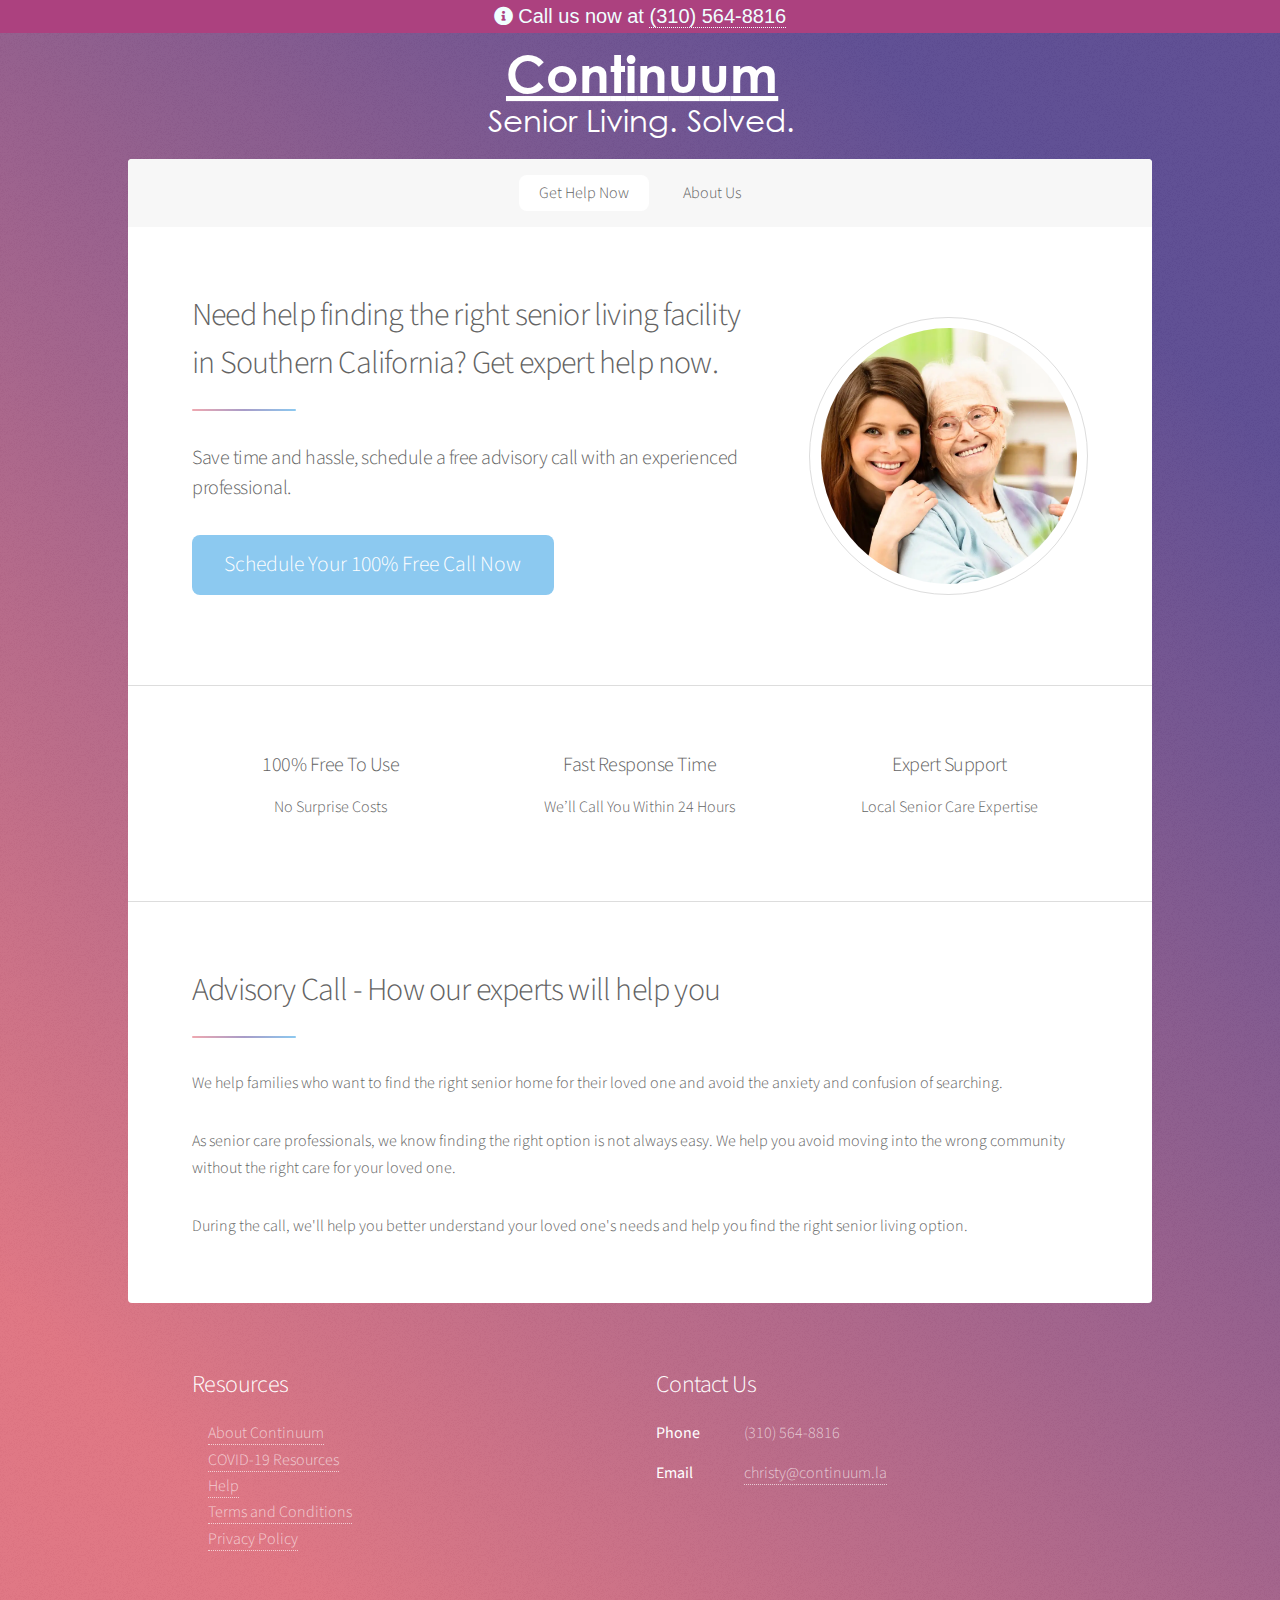
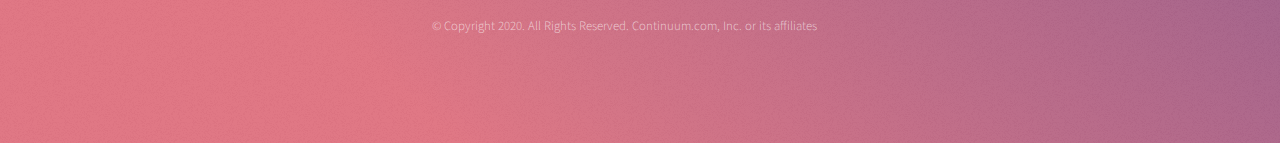
<file: index.html>
<!DOCTYPE HTML>
<!--
	Stellar by HTML5 UP
	html5up.net | @ajlkn
	Free for personal and commercial use under the CCA 3.0 license (html5up.net/license)
-->
<html>
	<head>
		<title>Continuum - Senior living. Solved.</title>
		<meta charset="utf-8" />
		<meta name="viewport" content="width=device-width, initial-scale=1, user-scalable=no" />
		<meta name="description" 
			content="A free senior housing search platform. Schedule a call with us today!">
		<link rel="stylesheet" href="assets/css/main.css" />
		<noscript><link rel="stylesheet" href="assets/css/noscript.css" /></noscript>
		<style>
		
		/* test change */
		
		.callBanner {
			/* border: 5px outset red;  */
			background-color:#AC417F;
			text-align: center;
			font-size: 20px;
			font-family:"arial";
			color:azure;
			
  			justify-content: right;
			
		  }

		  @media screen and (max-width: 530px) {
		  #main .button.primary{
			/* Edits button sizes for mobile phones. Use when button text needs to wrap */
			/* background-color: #b1f08c; */
			/* margin-bottom:5px; */
				  /* display:block; */
				  /* white-space: normal; */
				  /* white-space: normal;
				height: auto;
				line-height: 1.7em; */
		  }
		}

		#main .button.primary.cta{
			/* CTA button class*/
			/* background-color: #27b3cc; */
		  }
		
		/* .icon.test {
		background: url('/images/benefits/noun_expert_2587331.svg');
    	height: 100px;
    	width: 100px;
    	display: block; */

		/* border: solid 1px;
		display: inline-block;
		border-radius: 100%;
		padding: 0.65em;
		margin: 0 0 2em 0;
		cursor: default; */
	/* } */
		  
		input {
		  /* padding: 10px; */
		  width: 45%;
		  /* margin: 8px; */
		  font-size: 22px;
		  /* font-family: Helvetica; */
		  /* border: 1px solid #aaaaaa; */
		}

		textarea {
			/* margin: 8px; */
		  font-size: 22px;
		}

		/* input[type=text] {
		  padding: px;
		  width: 80%;
		  margin: 8px;
		  font-size: 17px;
		  font-family: Helvetica;
		  border: 1px solid #aaaaaa;
		  
		}

		input[type=email] {
		  padding: px;
		  width: 80%;
		  margin: 8px;
		  font-size: 17px;
		  font-family: Helvetica;
		  border: 1px solid #aaaaaa;
		} */

		input[type=tel] {
		  padding: px;
		  width: 80%;
		  margin: 8px;
		  font-size: 17px;
		  font-family: Helvetica;
		  border: 1px solid #aaaaaa;
		}
		  			
		</style>
		
		<!-- Import the Nylas Schedule Editor script --> 
		<script src="https://schedule.nylas.com/schedule-editor/v1.0/schedule-editor.js" type="text/javascript"></script>


		<!-- Global site tag (gtag.js) - Google Analytics -->
		<script async src="https://www.googletagmanager.com/gtag/js?id=UA-84494517-2"></script>
			<script>
			window.dataLayer = window.dataLayer || [];
			function gtag(){dataLayer.push(arguments);}
			gtag('js', new Date());

			gtag('config', 'UA-84494517-2');
			</script>	

		<!-- Hotjar Tracking Code for www.continuum.la -->
		<script>
			(function(h,o,t,j,a,r){
				h.hj=h.hj||function(){(h.hj.q=h.hj.q||[]).push(arguments)};
				h._hjSettings={hjid:1840985,hjsv:6};
				a=o.getElementsByTagName('head')[0];
				r=o.createElement('script');r.async=1;
				r.src=t+h._hjSettings.hjid+j+h._hjSettings.hjsv;
				a.appendChild(r);
			})(window,document,'https://static.hotjar.com/c/hotjar-','.js?sv=');
		</script>

		<!-- Google Tag Manager -->
		<script>(function(w,d,s,l,i){w[l]=w[l]||[];w[l].push({'gtm.start':
			new Date().getTime(),event:'gtm.js'});var f=d.getElementsByTagName(s)[0],
			j=d.createElement(s),dl=l!='dataLayer'?'&l='+l:'';j.async=true;j.src=
			'https://www.googletagmanager.com/gtm.js?id='+i+dl;f.parentNode.insertBefore(j,f);
			})(window,document,'script','dataLayer','GTM-T87RBSB');</script>
		<!-- End Google Tag Manager -->

		<script> 

			!function(f,b,e,v,n,t,s) 
		
			{if(f.fbq)return;n=f.fbq=function(){n.callMethod? 
			n.callMethod.apply(n,arguments):n.queue.push(arguments)}; 
			if(!f._fbq)f._fbq=n;n.push=n;n.loaded=!0;n.version='2.0'; 
			n.queue=[];t=b.createElement(e);t.async=!0; 
			t.src=v;s=b.getElementsByTagName(e)[0]; 
			s.parentNode.insertBefore(t,s)}(window, document,'script', 
		
			'https://connect.facebook.net/en_US/fbevents.js'); 
		
			fbq('init', '305104200702890'); 
			fbq('track', 'PageView'); 
		
		</script> 

		<!-- Global site tag (gtag.js) - Google Ads: 630149808 --> 
		<script async src="https://www.googletagmanager.com/gtag/js?id=AW-630149808"></script> 
		<script> 
		window.dataLayer = window.dataLayer || []; 
		function gtag(){dataLayer.push(arguments);} 
		gtag('js', new Date()); 
		gtag('config', 'AW-630149808'); 
		</script> 


	</head>
	<div class="callBanner">
		<!-- <object> </object><span class="logo"><img src="images/clogo -  38 24.svg" alt=""/></span> <br></br> </object> -- comment out -->

		<i style="font-size:19px" class="fa">&#xf05a;</i> 
		
		Call us now at <a href="tel:+13105648816">(310) 564-8816</a>
	  
	</div>
	<body class="is-preload">

		<!-- Google Tag Manager (noscript) -->
	<noscript><iframe src="https://www.googletagmanager.com/ns.html?id=GTM-T87RBSB"
		height="0" width="0" style="display:none;visibility:hidden"></iframe></noscript>
		<!-- End Google Tag Manager (noscript) -->
		
		<!-- Wrapper -->
			<div id="wrapper">

				<!-- Header -->
<!-- 					<header id="header" class="alt">
						<span class="logo"><img src="images/clogo -  38 24.svg" alt="" /></span>
						<h1>Introducing a new way to shop for senior housing.</h1>
						
						<p> Introducing a new way to shop for senior housing.<br/>
							<b></b></p>
						
					</header> -->

					<header id="header" class="alt">
						 <span class="logo"><img src="images/clogo -  38 24.svg" alt="" /></span> 
					</header>

				<!-- Nav -->
					<nav id="nav">
						<ul>
							<li><a href="#introduction" class="active">Get Help Now</a></li>
							<!-- <li><a href="#description" ></a></li> -->
							<li><a href="#aboutus" >About Us</a></li>
							
							
							
							
						</ul>
					</nav>

				<!-- Main -->
					<div id="main">

						<!-- Get Started -->
							<!-- <section id="getstarted" class="main">
								<div class="spotlight">
									<div class="content">
									<header class="major">
										<h2>Looking for a facility? Get help now</h2>
									</header>
									<p>We’ll help you understand and compare not only the physical differences 
											between community options, but also the level and quality of care offered.</p>
									
									
									<span class="image"><img src="images/search1.png" alt="" /></span>
									

								</div>
								<span class="image"><img src="images/search1.png" alt="" /></span>
								</div>
							</section> -->
          

						<!-- Introduction -->
							<section id="introduction" class="main">
								<div class="spotlight">
									<div class="content">
										<header class="major">
											<h2>Need help finding the right senior living facility in Southern California? Get expert help now.
											</h2>
											<h3>Save time and hassle, schedule a free advisory call with an experienced professional.
											</h3>

											
											
										</header>
											
											<!-- <a href="agentsearch.html" class="button primary"> <span whitespace="nowrap">I prefer to have a broker help me </span> <span whitespace="nowrap">search for senior housing</span> </a> </br> </br> -->
											<a href=https://schedule.nylas.com/advisory-call/ class="button primary large">Schedule Your 100% Free Call Now
											</a> </br> </br>
											
										
										<!-- <ul class="actions">
											<li><a href="generic.html" class="button">Learn More</a></li>
										</ul> -->
									</div>
									<span class="image"><img src="images/GettyImages-1senior.png" alt="" /></span>
								</div>
							</section>
						
						<!-- Benefits -->
						<section id="benefits" class="main special">
							
							<ul class="features">
								<li>
									<!-- <span class="image"><img src="images/check-mark.svg" alt="" /></span> -->
									<h3>100% Free To Use</h3>
									<p>No Surprise Costs</p>
								</li>
								<li>
									
									<!-- <span class="icon test"></span> -->
									<h3>Fast Response Time </h3>
									<p>We’ll Call You Within 24 Hours</p>
								</li>
								<li>
									<!-- <span class="icon major style5 fa-gem"></span> -->
									<h3>Expert Support</h3>
									<p>Local Senior Care Expertise</p>
								</li>
							</ul>

						</section>


						
						<!-- About Us -->
						
						<section id="aboutus" class="main">
							<div class="spotlight">
								<div class="content">
									<header class="major">
										<h2>Advisory Call - How our experts will help you</h2>
									</header>

									<p>We help families who want to find the right senior home for their loved one and avoid the anxiety and confusion of searching. </p>	
										<p>As senior care professionals, we know finding the right option is not always easy.  
											We help you avoid moving into the wrong community without the right care for your loved one.</p>
										<p>During the call, we'll help you better understand your loved one's needs and help you find the right senior living option.</p>
										
										
								</div>
								<!-- <span class=""><img src="images/search1.png" alt="" /></span> -->
							</div>
						</section>

						
						
					</div>
					

				<!-- Footer -->
					<footer id="footer">
						<section>
							<h2>Resources</h2>
							<ul>
								<a href=#aboutus class="">About Continuum</a> </br>
								<a href="https://aging.ca.gov/covid19/">COVID-19 Resources</a> </br>
								<a href="tel:+13105648816">Help</a> </br>
								<a href=terms.html>Terms and Conditions</a> </br>
								<a href="https://www.iubenda.com/privacy-policy/81700593">Privacy Policy</a>

								<!-- Iubenda embed -->
								<!-- <a href="https://www.iubenda.com/privacy-policy/81700593" class="iubenda-white iubenda-embed" 
								title="Privacy Policy ">Privacy Policy</a><script type="text/javascript">(function (w,d) {var loader = function () {var s = d.createElement("script"), 
								tag = d.getElementsByTagName("script")[0]; s.src="https://cdn.iubenda.com/iubenda.js"; tag.parentNode.insertBefore(s,tag);};
								 if(w.addEventListener){w.addEventListener("load", loader, false);}else if(w.attachEvent){w.attachEvent("onload", loader);}else{w.onload = loader;}})(window, document);</script> -->
														
						</ul>
							<!-- <p>Sed lorem ipsum dolor sit amet et nullam consequat feugiat consequat magna adipiscing tempus etiam dolore veroeros. eget dapibus mauris. Cras aliquet, nisl ut viverra sollicitudin, ligula erat egestas velit, vitae tincidunt odio.</p>
							<ul class="actions">
								<li><a href="generic.html" class="button">Learn More</a></li>
							</ul> -->
						</section>
						<section>
							<h2>Contact Us</h2>
							<dl class="alt">
								<!-- <dt>Address</dt>
								<dd>1234 Somewhere Road &bull; Nashville, TN 00000 &bull; USA</dd> -->
								<dt>Phone</dt>
								<dd>(310) 564-8816</dd>
								<dt>Email</dt>
								<dd><a href="#">christy@continuum.la</a></dd>
							</dl>
							<!-- <ul class="icons">
								<li><a href="#" class="icon brands fa-twitter alt"><span class="label">Twitter</span></a></li>
								<li><a href="#" class="icon brands fa-facebook-f alt"><span class="label">Facebook</span></a></li>
								<li><a href="#" class="icon brands fa-instagram alt"><span class="label">Instagram</span></a></li>
								<li><a href="#" class="icon brands fa-github alt"><span class="label">GitHub</span></a></li>
								<li><a href="#" class="icon brands fa-dribbble alt"><span class="label">Dribbble</span></a></li>
							</ul> -->
						</section>
						<p class="copyright">&copy; Copyright 2020.  All Rights Reserved. Continuum.com, Inc. or its affiliates </p>

						
					</footer>

			</div>

		<!-- Scripts -->
			<script src="assets/js/jquery.min.js"></script>
			<script src="assets/js/jquery.scrollex.min.js"></script>
			<script src="assets/js/jquery.scrolly.min.js"></script>
			<script src="assets/js/browser.min.js"></script>
			<script src="assets/js/breakpoints.min.js"></script>
			<script src="assets/js/util.js"></script>
			<script src="assets/js/main.js"></script>
		
			<script src= 
			"https://ajax.googleapis.com/ajax/libs/jquery/3.2.1/jquery.min.js"> 
				</script> 
			  
				<script> 
					/* Add "https://api.ipify.org?format=json" statement 
					   this will communicate with the ipify servers in 
					   order to retrieve the IP address $.getJSON will 
					   load JSON-encoded data from the server using a 
					   GET HTTP request */ 
			  
					   $.getJSON('https://ipapi.co/json/', function(data) {
  						console.log(JSON.stringify(data, null, 2));
						});

				</script> 



			</head> 
			<!-- Start of HubSpot Embed Code -->
 			 <script type="text/javascript" id="hs-script-loader" async defer src="//js.hs-scripts.com/7959515.js"></script>
  			<!-- End of HubSpot Embed Code -->
	</body>
</html>
</file>
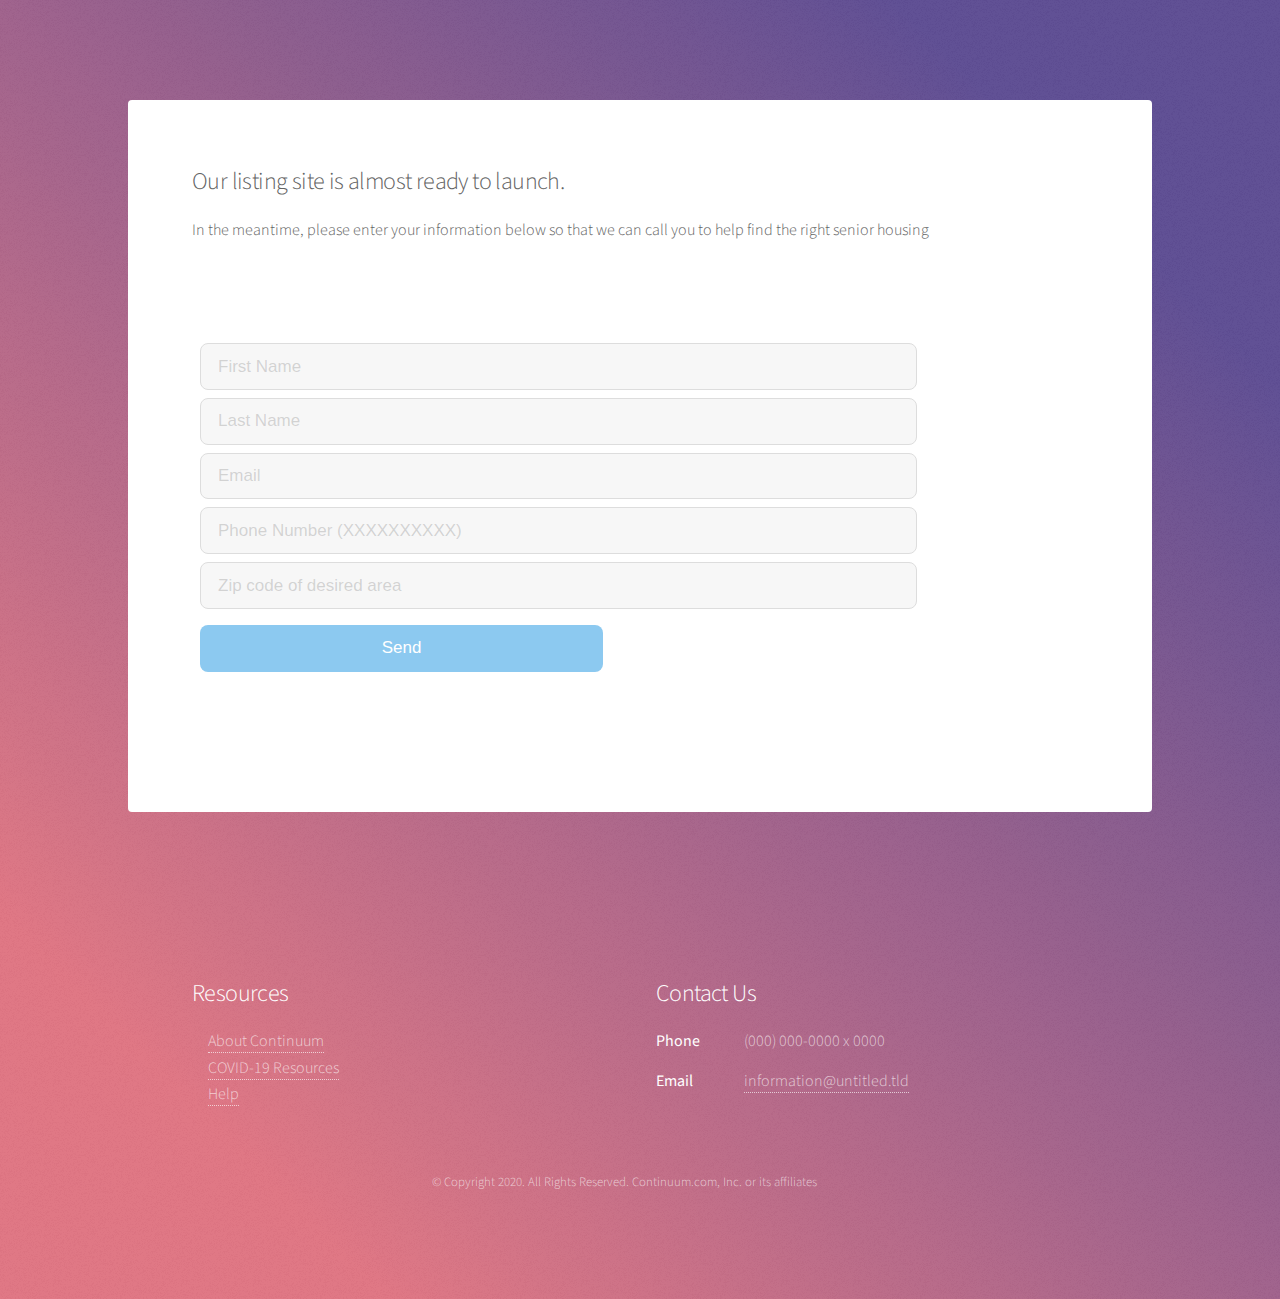
<file: form.html>
<!DOCTYPE HTML>
<!--
	Stellar by HTML5 UP
	html5up.net | @ajlkn
	Free for personal and commercial use under the CCA 3.0 license (html5up.net/license)
-->
<html>
	<head>
		<title>Continuum - Self-guided Search</title>
		<meta charset="utf-8" />
		<meta name="viewport" content="width=device-width, initial-scale=1, user-scalable=no" />
		<link rel="stylesheet" href="assets/css/main.css" />
		<noscript><link rel="stylesheet" href="assets/css/noscript.css" /></noscript>

		

	</head>
	<!-- <style>
		* {
		  box-sizing: content-box;
		}
		
		body {
		  background-color: #f1f1f1;
		}
		
		#regForm {
		  background-color: #ffffff;
		  margin: 100px auto;
		  font-family: Helvetica;
		  padding: 40px;
		  width: 70%;
		  min-width: 300px;
		}
		
		h1 {
		  text-align: center;  
		}
		
		input {
		  padding: 10px;
		  width: 100%;
		  font-size: 17px;
		  font-family: Helvetica;
		  border: 1px solid #aaaaaa;
		}
		
		/* Mark input boxes that gets an error on validation: */
		input.invalid {
		  background-color: #ffdddd;
		}
		
		/* Hide all steps by default: */
		.tab {
		  display: none;
		}
		
		button {
		  background-color: #4CAF50;
		  color: #ffffff;
		  border: none;
		  padding: 8px 10px;
		  font-size: 17px;
		  font-family: Helvetica;
		  cursor: pointer;
		}
		
		button:hover {
		  opacity: 0.8;
		}
		
		#prevBtn {
		  background-color: #bbbbbb;
		}
		
		/* Make circles that indicate the steps of the form: */
		.step {
		  height: 15px;
		  width: 15px;
		  margin: 0 2px;
		  background-color: #bbbbbb;
		  border: none;  
		  border-radius: 50%;
		  display: inline-block;
		  opacity: 0.5;
		}
		
		.step.active {
		  opacity: 1;
		}
		
		/* Mark the steps that are finished and valid: */
		.step.finish {
		  background-color: #4CAF50;
		}
		</style> -->

		<style>                        
			#main {
		  /* background-color: #ffffff; */
		  margin: 100px auto;
		  /* font-family: Helvetica; */
		  padding: 0px;
		  width: 100%;
		  min-width: 300px;
		}

		input {
		  padding: 3px;
		  width: 45%;
		  margin: 8px;
		  font-size: 17px;
		  font-family: Helvetica;
		  border: 1px solid #aaaaaa;
		  
		}

		input[type=text] {
		  padding: px;
		  width: 80%;
		  margin: 8px;
		  font-size: 17px;
		  font-family: Helvetica;
		  border: 1px solid #aaaaaa;
		  
		}

		input[type=email] {
		  padding: px;
		  width: 80%;
		  margin: 8px;
		  font-size: 17px;
		  font-family: Helvetica;
		  border: 1px solid #aaaaaa;
		}

		input[type=tel] {
		  padding: px;
		  width: 80%;
		  margin: 8px;
		  font-size: 17px;
		  font-family: Helvetica;
		  border: 1px solid #aaaaaa;
		}


/* 		button {
		  background-color: #4CAF50;
		  color: #ffffff;
		  border: none;
		  padding: 8px 10px;
		  font-size: 17px;
		  font-family: Helvetica;
		  cursor: pointer;
		  
		}
 */

/* 		div.form
		{
			display: block;
			text-align: center;
		}
		form
		{
			display: inline-block;
			margin-left: auto;
			margin-right: auto;
			text-align: right;
			
		} */

		</style>

	<body class="is-preload">

		<!-- Wrapper -->
			<div id="wrapper">

				<!-- Header -->
					<!-- <header id="header">
						<h1>Self-guided Search</h1>
						<p>Fill out the form below and we'll contact you as soon as we can</p>
					</header> -->

				<!-- Main -->
					<div id="main">

						<!-- Content -->
							<section id="content" class="main">
								<!-- <span class="image main"><img src="images/computercoffeec.jpg" alt="" /></span> -->
								<h2> Our listing site is almost ready to launch. 
								</h2>
								<p>In the meantime, please enter your information below
									so that we can call you to help find the right senior housing</p>
								
								
								<!-- <iframe src="https://docs.google.com/forms/d/e/1FAIpQLSeKWeM8bdrQfg4jYL3ygbLF-0fRxmPNHGz5Jy1wECzHezi_9Q/viewform?embedded=true" width="640" height="651" frameborder="0" marginheight="0" marginwidth="0">Loading…</iframe> -->

								 <!-- <form id="regForm" action="https://formspree.io/mvowkvbv" method="POST">
								
									<h1>Register:</h1>
									
									One "tab" for each step in the form:
									
									<div class="tab">Name:
									  <p><input name="firstname" placeholder="First name..." oninput="this.className = ''"></p>
									  <p><input name="lastname" placeholder="Last name..." oninput="this.className = ''"></p>
									</div>
									
									<div class="tab">Contact Info:
									  <p><input  placeholder="E-mail..." oninput="this.className = ''"></p>
									  <p><input placeholder="Phone..." oninput="this.className = ''"></p>
									</div>
									
									<div class="tab">Birthday:
									  <p><input placeholder="dd" oninput="this.className = ''"></p>
									  <p><input placeholder="mm" oninput="this.className = ''"></p>
									  <p><input placeholder="yyyy" oninput="this.className = ''"></p>
									</div>
									
									<div class="tab">Login Info:
									  <p><input placeholder="Username..." oninput="this.className = ''"></p>
									  <p><input placeholder="Password..." oninput="this.className = ''"></p>
									</div>
									
									<div style="overflow:auto;">
									  <div style="float:right;">
										<button type="button" id="prevBtn" onclick="nextPrev(-1)">Previous</button>
										<button type="button" id="nextBtn" onclick="nextPrev(1)">Next</button>
									  </div>
									</div>

									
									
									Circles which indicates the steps of the form:
									<div style="text-align:center;margin-top:40px;">
									  <span class="step"></span>
									  <span class="step"></span>
									  <span class="step"></span>
									  <span class="step"></span>
									</div>
								
									
									</form>  -->
										
									<div class="form">
										<form id="main" action="https://formspree.io/mvowkvbv" method="POST">
											<input type="hidden" id="formPage" name="formPage" value="self">
											<!-- <input type="hidden" id="ipFormInput" name="ipFormInput" value=""> -->

											<input type="text" name="firstName" placeholder="First Name" required>
											<input type="text" name="lastName" placeholder="Last Name" required>
											<input type="email" name="_replyto" placeholder="Email" >
											<!-- <input type="text" name="phone" placeholder="XXX-XXX-XXXX" pattern="^\d{3}-\d{3}-\d{4}$" title="Phone Number" required> -->
											<input type="text" name="phone" placeholder="Phone Number (XXXXXXXXXX)" pattern="^\d{10}$" title="Enter a 10 digit phone number with no dashes" required>
											<input type="text" name="zip" placeholder="Zip code of desired area" pattern="\d{5}$" title="Enter a 5 digit zipcode" >
											<input class="button primary" type="submit" value="Send">


										  </form>
									</div>

									


								


					</div>

						
						
				<!-- Footer -->
				<footer id="footer">
					<section>
						<h2>Resources</h2>
						<ul>
							<a href=#introduction class="">About Continuum</a> </br>
							<a href="https://aging.ca.gov/covid19/">COVID-19 Resources</a> </br>
							<a href="tel:+1111111111">Help</a>
						</ul>
						<!-- <p>Sed lorem ipsum dolor sit amet et nullam consequat feugiat consequat magna adipiscing tempus etiam dolore veroeros. eget dapibus mauris. Cras aliquet, nisl ut viverra sollicitudin, ligula erat egestas velit, vitae tincidunt odio.</p>
						<ul class="actions">
							<li><a href="generic.html" class="button">Learn More</a></li>
						</ul> -->
					</section>
					<section>
						<h2>Contact Us</h2>
						<dl class="alt">
							<!-- <dt>Address</dt>
							<dd>1234 Somewhere Road &bull; Nashville, TN 00000 &bull; USA</dd> -->
							<dt>Phone</dt>
							<dd>(000) 000-0000 x 0000</dd>
							<dt>Email</dt>
							<dd><a href="#">information@untitled.tld</a></dd>
						</dl>
						<!-- <ul class="icons">
							<li><a href="#" class="icon brands fa-twitter alt"><span class="label">Twitter</span></a></li>
							<li><a href="#" class="icon brands fa-facebook-f alt"><span class="label">Facebook</span></a></li>
							<li><a href="#" class="icon brands fa-instagram alt"><span class="label">Instagram</span></a></li>
							<li><a href="#" class="icon brands fa-github alt"><span class="label">GitHub</span></a></li>
							<li><a href="#" class="icon brands fa-dribbble alt"><span class="label">Dribbble</span></a></li>
						</ul> -->
					</section>
					<p class="copyright">&copy; Copyright 2020.  All Rights Reserved. Continuum.com, Inc. or its affiliates </p>
				</footer>

			</div>

		<!-- Scripts -->
			<script src="assets/js/jquery.min.js"></script>
			<script src="assets/js/jquery.scrollex.min.js"></script>
			<script src="assets/js/jquery.scrolly.min.js"></script>
			<script src="assets/js/browser.min.js"></script>
			<script src="assets/js/breakpoints.min.js"></script>
			<script src="assets/js/util.js"></script>
			<script src="assets/js/main.js"></script>

		<!-- Input Mask Script -->
<script>
	
</script>

		<!-- Form Script-->
		<!-- <script>
			var currentTab = 0; // Current tab is set to be the first tab (0)
			showTab(currentTab); // Display the current tab
			
			function showTab(n) {
			  // This function will display the specified tab of the form...
			  var x = document.getElementsByClassName("tab");
			  x[n].style.display = "block";
			  //... and fix the Previous/Next buttons:
			  if (n == 0) {
				document.getElementById("prevBtn").style.display = "none";
			  } else {
				document.getElementById("prevBtn").style.display = "inline";
			  }
			  if (n == (x.length - 1)) {
				document.getElementById("nextBtn").innerHTML = "Submit";
			  } else {
				document.getElementById("nextBtn").innerHTML = "Next";
			  }
			  //... and run a function that will display the correct step indicator:
			  fixStepIndicator(n)
			}
			
			function nextPrev(n) {
			  // This function will figure out which tab to display
			  var x = document.getElementsByClassName("tab");
			  // Exit the function if any field in the current tab is invalid:
			  if (n == 1 && !validateForm()) return false;
			  // Hide the current tab:
			  x[currentTab].style.display = "none";
			  // Increase or decrease the current tab by 1:
			  currentTab = currentTab + n;
			  // if you have reached the end of the form...
			  if (currentTab >= x.length) {
				// ... the form gets submitted:
				document.getElementById("regForm").submit();
				return false;
			  }
			  // Otherwise, display the correct tab:
			  showTab(currentTab);
			}
			
			function validateForm() {
			  // This function deals with validation of the form fields
			  var x, y, i, valid = true;
			  x = document.getElementsByClassName("tab");
			  y = x[currentTab].getElementsByTagName("input");
			  // A loop that checks every input field in the current tab:
			  for (i = 0; i < y.length; i++) {
				// If a field is empty...
				if (y[i].value == "") {
				  // add an "invalid" class to the field:
				  y[i].className += " invalid";
				  // and set the current valid status to false
				  valid = false;
				}
			  }
			  // If the valid status is true, mark the step as finished and valid:
			  if (valid) {
				document.getElementsByClassName("step")[currentTab].className += " finish";
			  }
			  return valid; // return the valid status
			}
			
			function fixStepIndicator(n) {
			  // This function removes the "active" class of all steps...
			  var i, x = document.getElementsByClassName("step");
			  for (i = 0; i < x.length; i++) {
				x[i].className = x[i].className.replace(" active", "");
			  }
			  //... and adds the "active" class on the current step:
			  x[n].className += " active";
			}

			function changeVisibility() {
 				 document.getElementById("imgbox2").style.visibility = "hidden";
				}
			</script> -->
			
<!-- 			<script type="application/javascript ">
				const ipFormInput = document.getElementById('ipFormInput');
			
				fetch('https://api.ipify.org?format=json')
					.then((response) => { return response.json() })
					.then((json) => {
						let ip = json.ip;
						ipFormInput.value = ip;
					})
					.catch((err) => { console.log(`Error getting IP Address: ${err}`) })
			</script> -->

	</body>
</html>
</file>
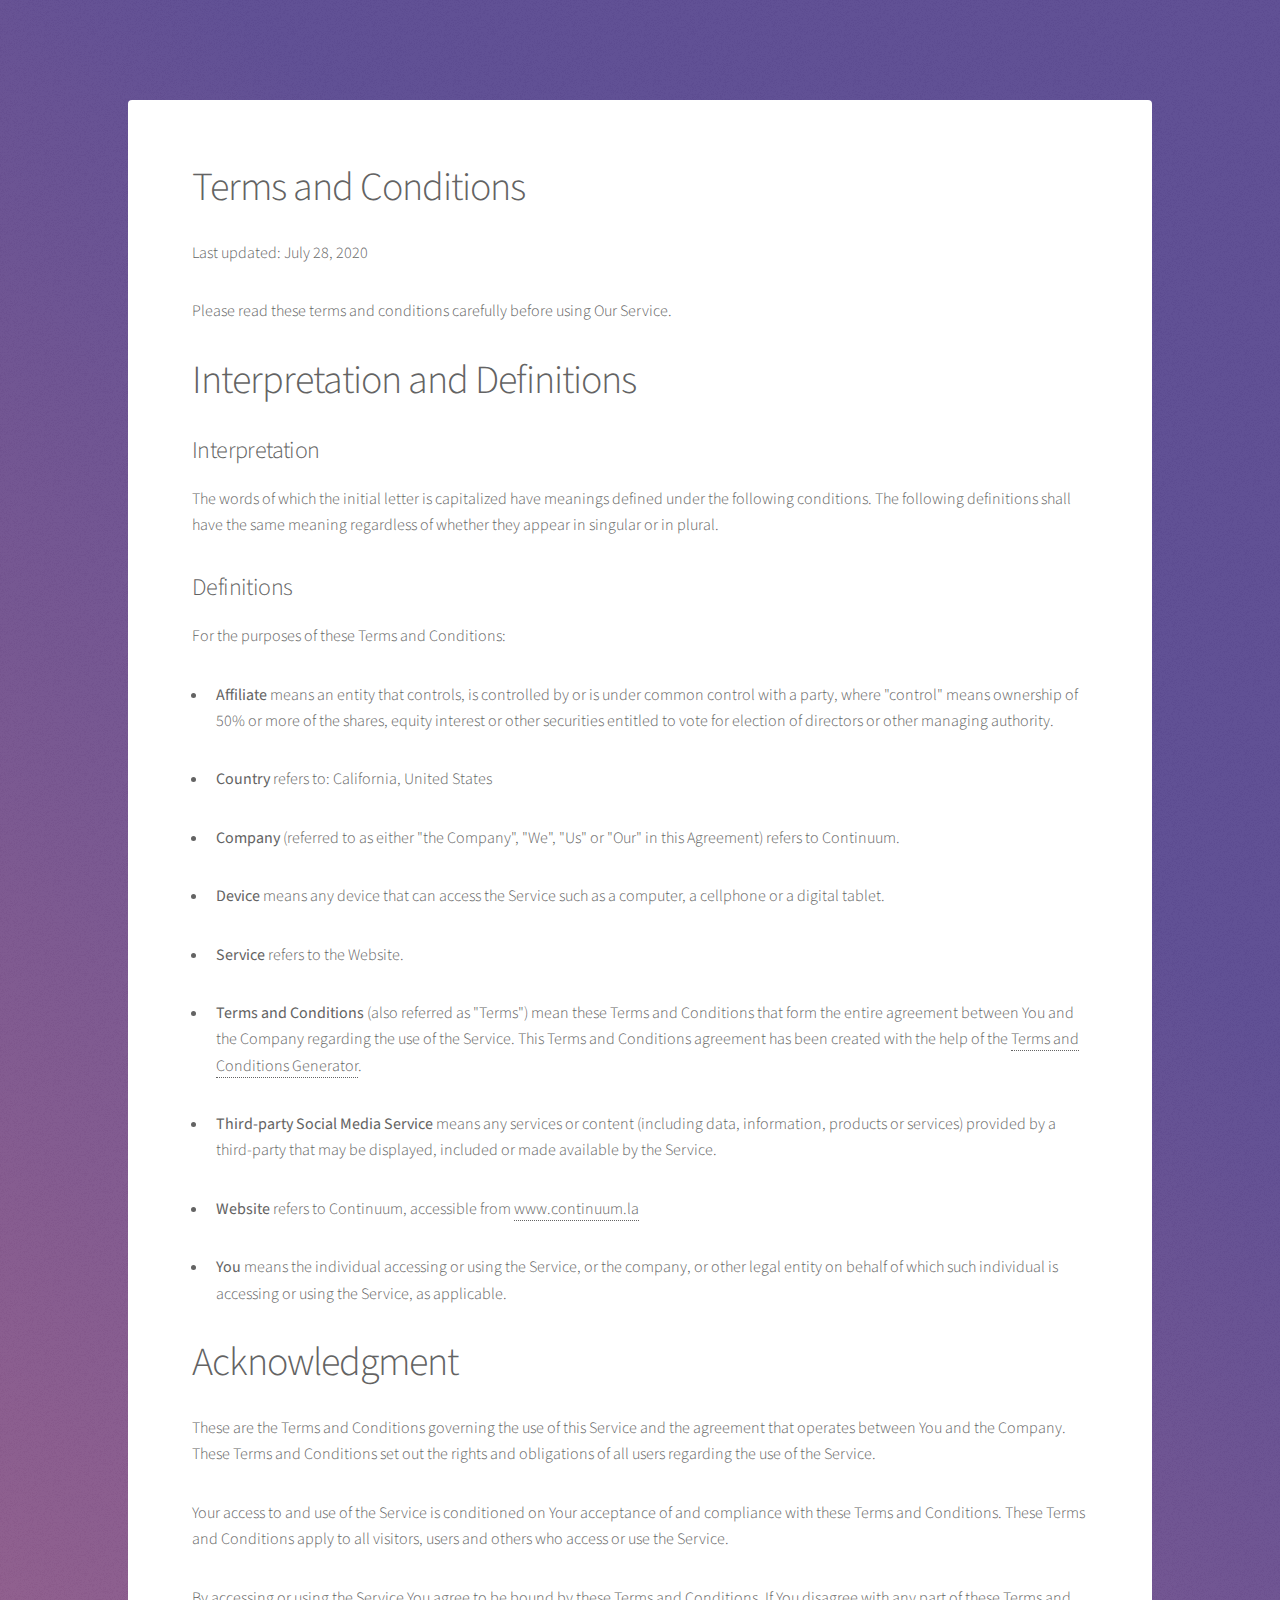
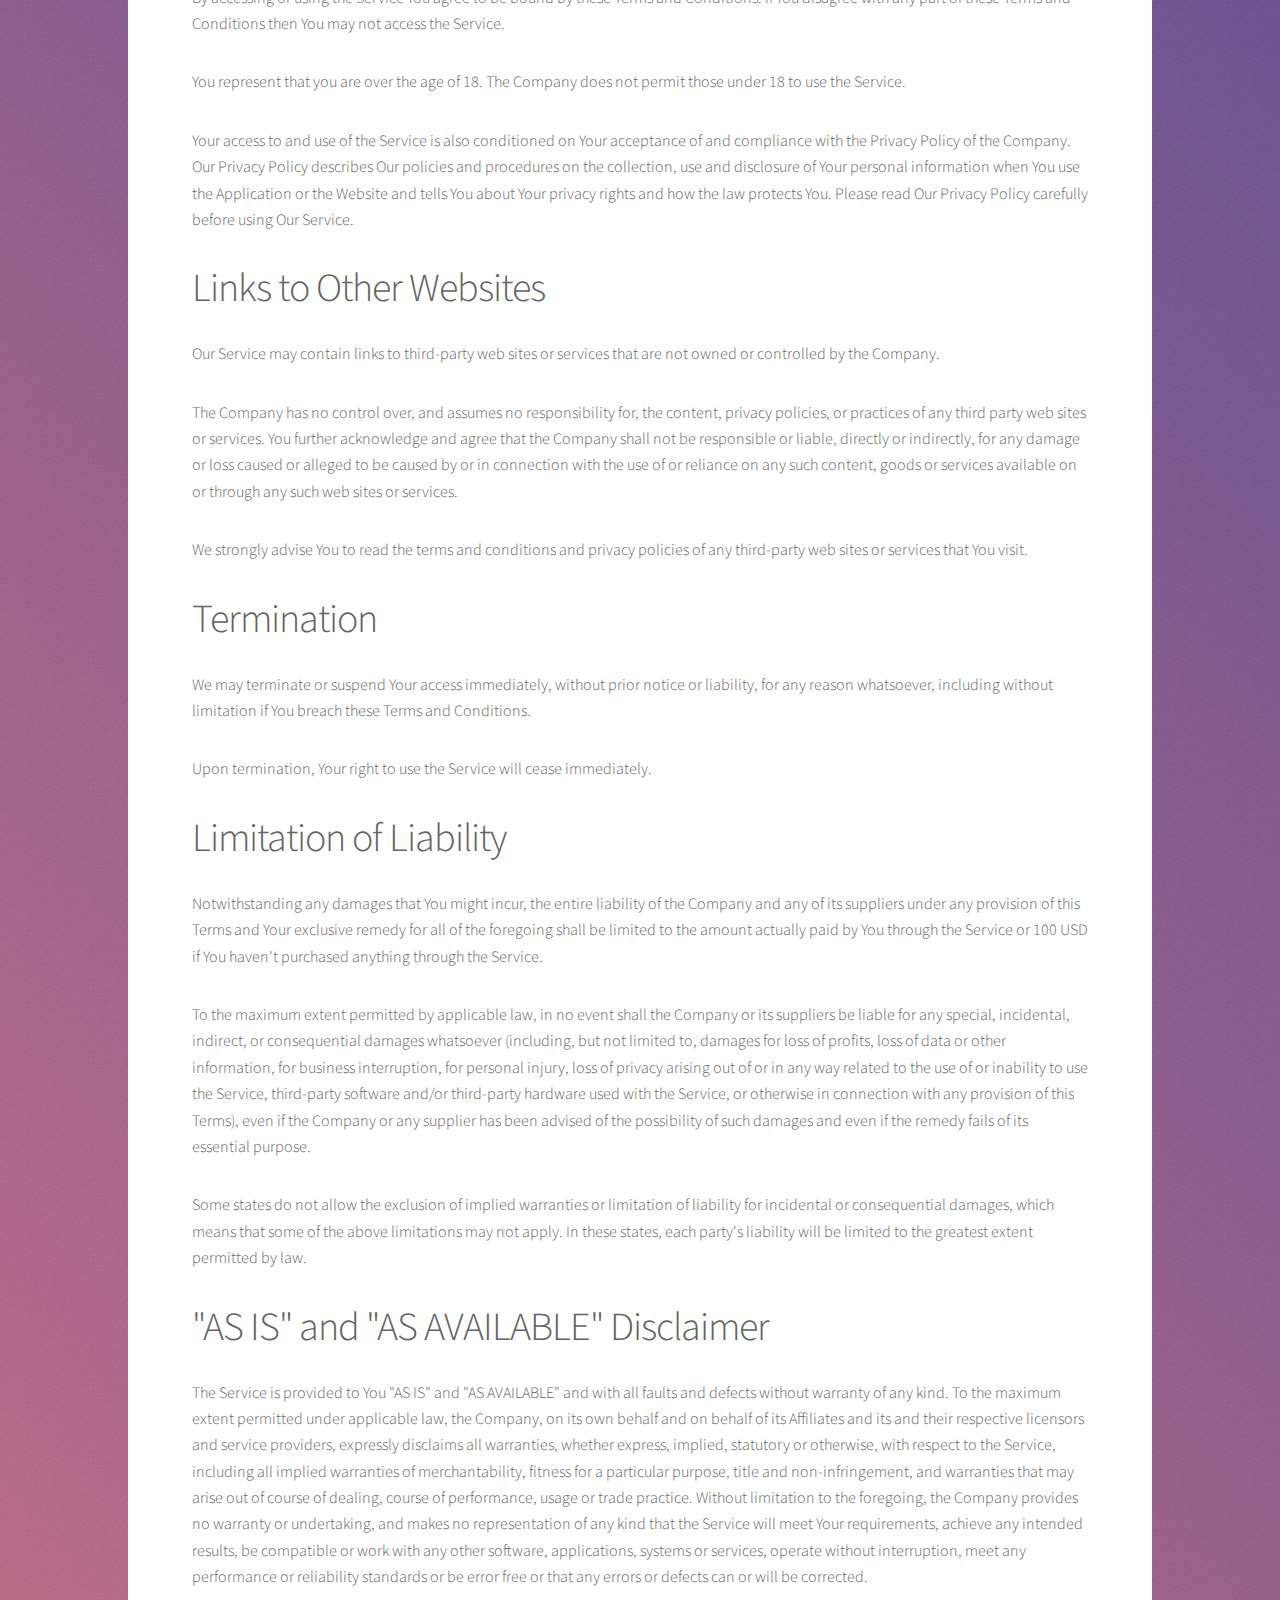
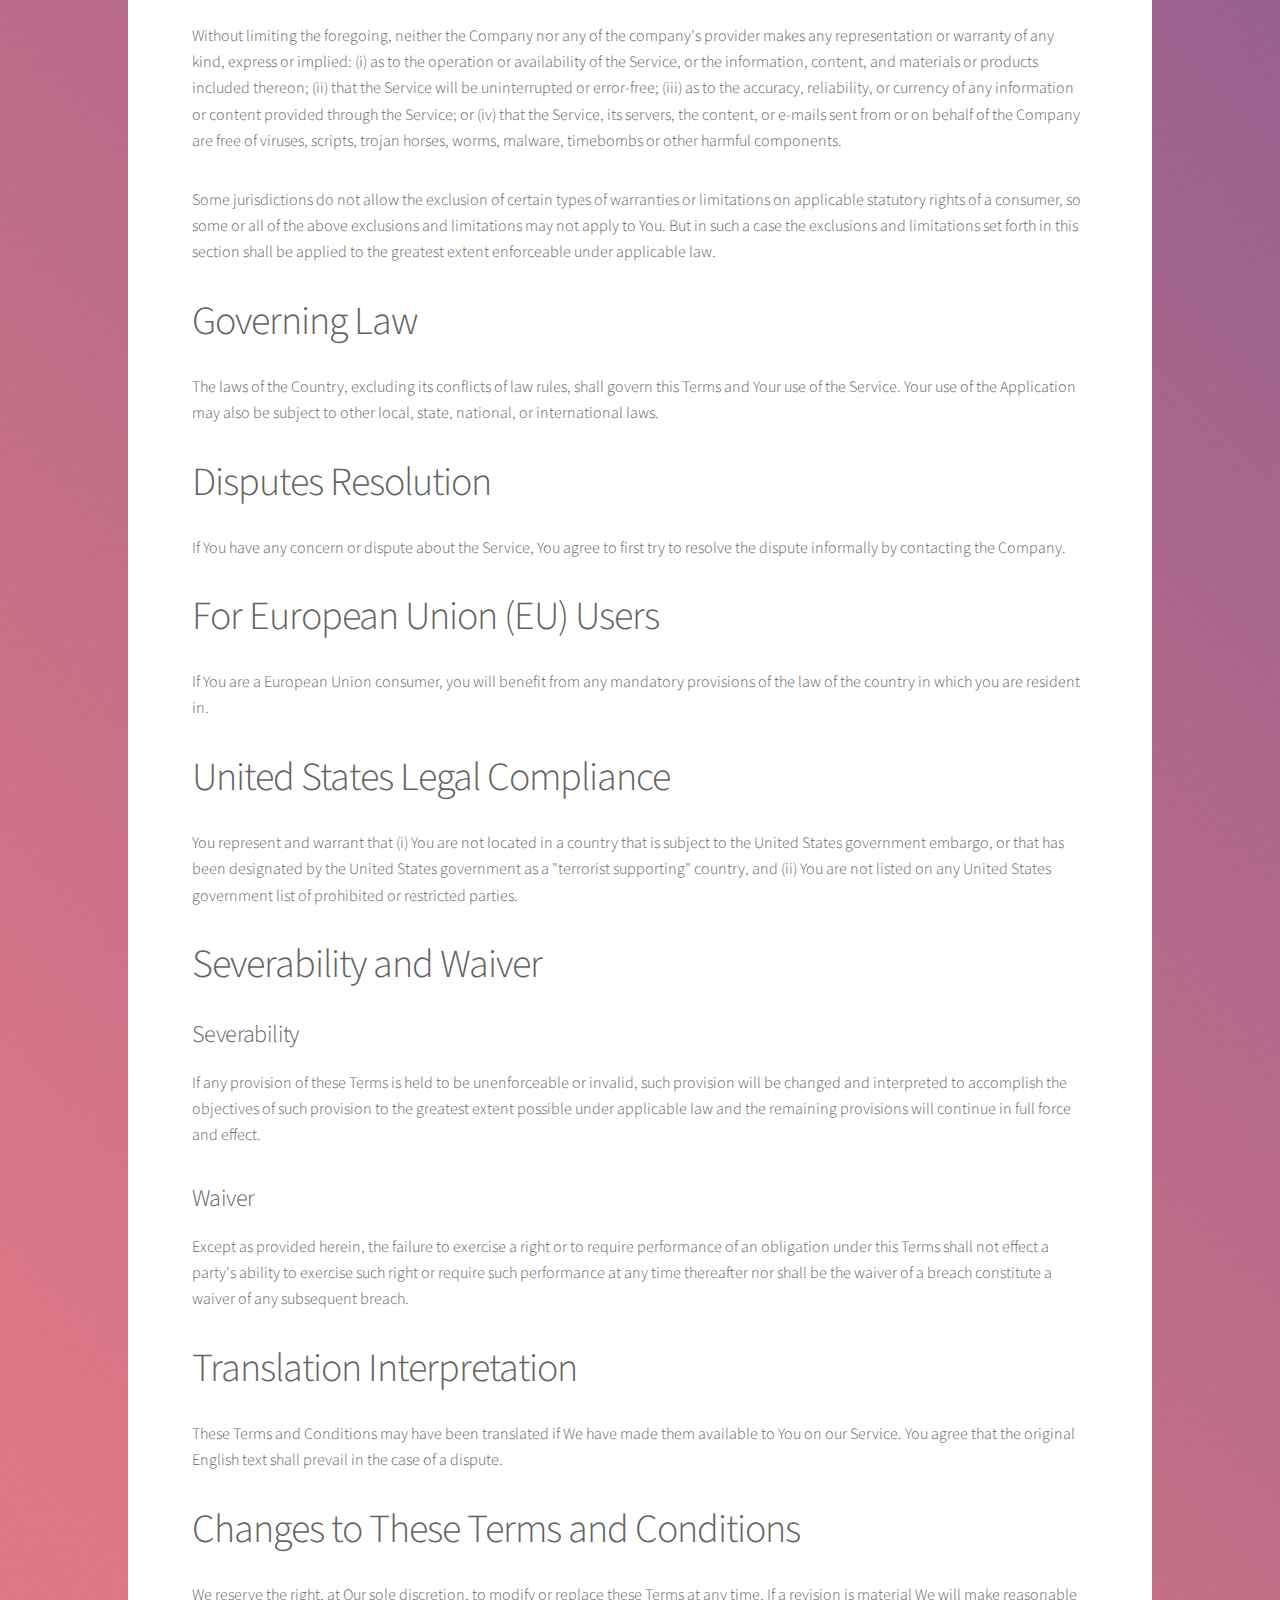
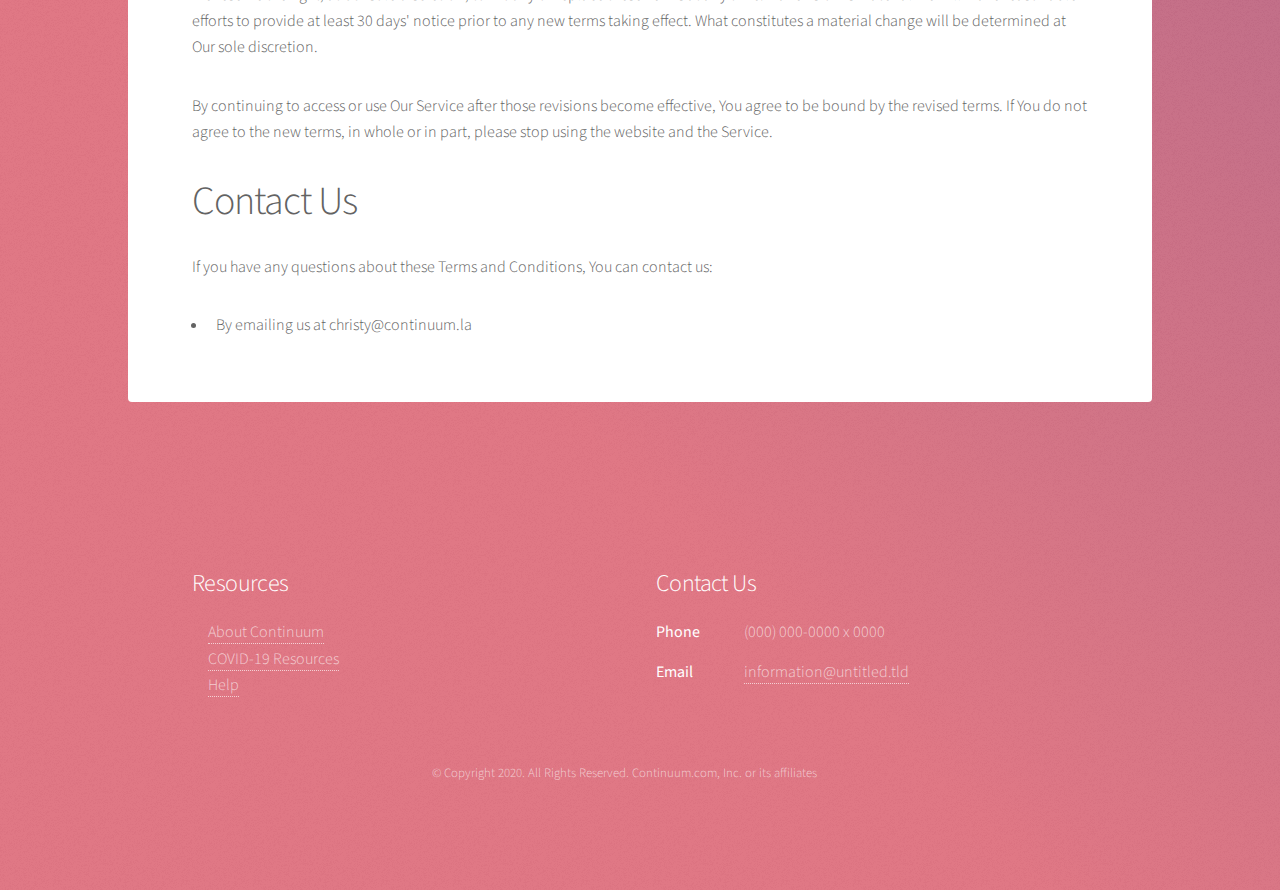
<file: terms.html>
<!DOCTYPE HTML>
<!--
	Stellar by HTML5 UP
	html5up.net | @ajlkn
	Free for personal and commercial use under the CCA 3.0 license (html5up.net/license)
-->
<html>
	<head>
		<title>Continuum - Self-guided Search</title>
		<meta charset="utf-8" />
		<meta name="viewport" content="width=device-width, initial-scale=1, user-scalable=no" />
		<link rel="stylesheet" href="assets/css/main.css" />
		<noscript><link rel="stylesheet" href="assets/css/noscript.css" /></noscript>

		

	</head>
	<!-- <style>
		* {
		  box-sizing: content-box;
		}
		
		body {
		  background-color: #f1f1f1;
		}
		
		#regForm {
		  background-color: #ffffff;
		  margin: 100px auto;
		  font-family: Helvetica;
		  padding: 40px;
		  width: 70%;
		  min-width: 300px;
		}
		
		h1 {
		  text-align: center;  
		}
		
		input {
		  padding: 10px;
		  width: 100%;
		  font-size: 17px;
		  font-family: Helvetica;
		  border: 1px solid #aaaaaa;
		}
		
		/* Mark input boxes that gets an error on validation: */
		input.invalid {
		  background-color: #ffdddd;
		}
		
		/* Hide all steps by default: */
		.tab {
		  display: none;
		}
		
		button {
		  background-color: #4CAF50;
		  color: #ffffff;
		  border: none;
		  padding: 8px 10px;
		  font-size: 17px;
		  font-family: Helvetica;
		  cursor: pointer;
		}
		
		button:hover {
		  opacity: 0.8;
		}
		
		#prevBtn {
		  background-color: #bbbbbb;
		}
		
		/* Make circles that indicate the steps of the form: */
		.step {
		  height: 15px;
		  width: 15px;
		  margin: 0 2px;
		  background-color: #bbbbbb;
		  border: none;  
		  border-radius: 50%;
		  display: inline-block;
		  opacity: 0.5;
		}
		
		.step.active {
		  opacity: 1;
		}
		
		/* Mark the steps that are finished and valid: */
		.step.finish {
		  background-color: #4CAF50;
		}
		</style> -->

		<style>                        
			#main {
		  /* background-color: #ffffff; */
		  margin: 100px auto;
		  /* font-family: Helvetica; */
		  padding: 0px;
		  width: 100%;
		  min-width: 300px;
		}

		input {
		  padding: 3px;
		  width: 45%;
		  margin: 8px;
		  font-size: 17px;
		  font-family: Helvetica;
		  border: 1px solid #aaaaaa;
		  
		}

		input[type=text] {
		  padding: px;
		  width: 80%;
		  margin: 8px;
		  font-size: 17px;
		  font-family: Helvetica;
		  border: 1px solid #aaaaaa;
		  
		}

		input[type=email] {
		  padding: px;
		  width: 80%;
		  margin: 8px;
		  font-size: 17px;
		  font-family: Helvetica;
		  border: 1px solid #aaaaaa;
		}

		input[type=tel] {
		  padding: px;
		  width: 80%;
		  margin: 8px;
		  font-size: 17px;
		  font-family: Helvetica;
		  border: 1px solid #aaaaaa;
		}


/* 		button {
		  background-color: #4CAF50;
		  color: #ffffff;
		  border: none;
		  padding: 8px 10px;
		  font-size: 17px;
		  font-family: Helvetica;
		  cursor: pointer;
		  
		}
 */

/* 		div.form
		{
			display: block;
			text-align: center;
		}
		form
		{
			display: inline-block;
			margin-left: auto;
			margin-right: auto;
			text-align: right;
			
		} */

		</style>

	<body class="is-preload">

		<!-- Wrapper -->
			<div id="wrapper">

				<!-- Header -->
					<!-- <header id="header">
						<h1>Self-guided Search</h1>
						<p>Fill out the form below and we'll contact you as soon as we can</p>
					</header> -->

				<!-- Main -->
					<div id="main">

						<!-- Content -->
							<section id="content" class="main">
								<!-- <span class="image main"><img src="images/computercoffeec.jpg" alt="" /></span> -->
								<h1>Terms and Conditions</h1>
								<p>Last updated: July 28, 2020</p>
								<p>Please read these terms and conditions carefully before using Our Service.</p>
								<h1>Interpretation and Definitions</h1>
								<h2>Interpretation</h2>
								<p>The words of which the initial letter is capitalized have meanings defined under the following conditions. The following definitions shall have the same meaning regardless of whether they appear in singular or in plural.</p>
								<h2>Definitions</h2>
								<p>For the purposes of these Terms and Conditions:</p>
								<ul>
								<li>
								<p><strong>Affiliate</strong> means an entity that controls, is controlled by or is under common control with a party, where &quot;control&quot; means ownership of 50% or more of the shares, equity interest or other securities entitled to vote for election of directors or other managing authority.</p>
								</li>
								<li>
								<p><strong>Country</strong> refers to: California,  United States</p>
								</li>
								<li>
								<p><strong>Company</strong> (referred to as either &quot;the Company&quot;, &quot;We&quot;, &quot;Us&quot; or &quot;Our&quot; in this Agreement) refers to Continuum.</p>
								</li>
								<li>
								<p><strong>Device</strong> means any device that can access the Service such as a computer, a cellphone or a digital tablet.</p>
								</li>
								<li>
								<p><strong>Service</strong> refers to the Website.</p>
								</li>
								<li>
								<p><strong>Terms and Conditions</strong> (also referred as &quot;Terms&quot;) mean these Terms and Conditions that form the entire agreement between You and the Company regarding the use of the Service. This Terms and Conditions agreement has been created with the help of the <a href="https://www.termsfeed.com/terms-conditions-generator/" target="_blank">Terms and Conditions Generator</a>.</p>
								</li>
								<li>
								<p><strong>Third-party Social Media Service</strong> means any services or content (including data, information, products or services) provided by a third-party that may be displayed, included or made available by the Service.</p>
								</li>
								<li>
								<p><strong>Website</strong> refers to Continuum, accessible from <a href="www.continuum.la" rel="external nofollow noopener" target="_blank">www.continuum.la</a></p>
								</li>
								<li>
								<p><strong>You</strong> means the individual accessing or using the Service, or the company, or other legal entity on behalf of which such individual is accessing or using the Service, as applicable.</p>
								</li>
								</ul>
								<h1>Acknowledgment</h1>
								<p>These are the Terms and Conditions governing the use of this Service and the agreement that operates between You and the Company. These Terms and Conditions set out the rights and obligations of all users regarding the use of the Service.</p>
								<p>Your access to and use of the Service is conditioned on Your acceptance of and compliance with these Terms and Conditions. These Terms and Conditions apply to all visitors, users and others who access or use the Service.</p>
								<p>By accessing or using the Service You agree to be bound by these Terms and Conditions. If You disagree with any part of these Terms and Conditions then You may not access the Service.</p>
								<p>You represent that you are over the age of 18. The Company does not permit those under 18 to use the Service.</p>
								<p>Your access to and use of the Service is also conditioned on Your acceptance of and compliance with the Privacy Policy of the Company. Our Privacy Policy describes Our policies and procedures on the collection, use and disclosure of Your personal information when You use the Application or the Website and tells You about Your privacy rights and how the law protects You. Please read Our Privacy Policy carefully before using Our Service.</p>
								<h1>Links to Other Websites</h1>
								<p>Our Service may contain links to third-party web sites or services that are not owned or controlled by the Company.</p>
								<p>The Company has no control over, and assumes no responsibility for, the content, privacy policies, or practices of any third party web sites or services. You further acknowledge and agree that the Company shall not be responsible or liable, directly or indirectly, for any damage or loss caused or alleged to be caused by or in connection with the use of or reliance on any such content, goods or services available on or through any such web sites or services.</p>
								<p>We strongly advise You to read the terms and conditions and privacy policies of any third-party web sites or services that You visit.</p>
								<h1>Termination</h1>
								<p>We may terminate or suspend Your access immediately, without prior notice or liability, for any reason whatsoever, including without limitation if You breach these Terms and Conditions.</p>
								<p>Upon termination, Your right to use the Service will cease immediately.</p>
								<h1>Limitation of Liability</h1>
								<p>Notwithstanding any damages that You might incur, the entire liability of the Company and any of its suppliers under any provision of this Terms and Your exclusive remedy for all of the foregoing shall be limited to the amount actually paid by You through the Service or 100 USD if You haven't purchased anything through the Service.</p>
								<p>To the maximum extent permitted by applicable law, in no event shall the Company or its suppliers be liable for any special, incidental, indirect, or consequential damages whatsoever (including, but not limited to, damages for loss of profits, loss of data or other information, for business interruption, for personal injury, loss of privacy arising out of or in any way related to the use of or inability to use the Service, third-party software and/or third-party hardware used with the Service, or otherwise in connection with any provision of this Terms), even if the Company or any supplier has been advised of the possibility of such damages and even if the remedy fails of its essential purpose.</p>
								<p>Some states do not allow the exclusion of implied warranties or limitation of liability for incidental or consequential damages, which means that some of the above limitations may not apply. In these states, each party's liability will be limited to the greatest extent permitted by law.</p>
								<h1>&quot;AS IS&quot; and &quot;AS AVAILABLE&quot; Disclaimer</h1>
								<p>The Service is provided to You &quot;AS IS&quot; and &quot;AS AVAILABLE&quot; and with all faults and defects without warranty of any kind. To the maximum extent permitted under applicable law, the Company, on its own behalf and on behalf of its Affiliates and its and their respective licensors and service providers, expressly disclaims all warranties, whether express, implied, statutory or otherwise, with respect to the Service, including all implied warranties of merchantability, fitness for a particular purpose, title and non-infringement, and warranties that may arise out of course of dealing, course of performance, usage or trade practice. Without limitation to the foregoing, the Company provides no warranty or undertaking, and makes no representation of any kind that the Service will meet Your requirements, achieve any intended results, be compatible or work with any other software, applications, systems or services, operate without interruption, meet any performance or reliability standards or be error free or that any errors or defects can or will be corrected.</p>
								<p>Without limiting the foregoing, neither the Company nor any of the company's provider makes any representation or warranty of any kind, express or implied: (i) as to the operation or availability of the Service, or the information, content, and materials or products included thereon; (ii) that the Service will be uninterrupted or error-free; (iii) as to the accuracy, reliability, or currency of any information or content provided through the Service; or (iv) that the Service, its servers, the content, or e-mails sent from or on behalf of the Company are free of viruses, scripts, trojan horses, worms, malware, timebombs or other harmful components.</p>
								<p>Some jurisdictions do not allow the exclusion of certain types of warranties or limitations on applicable statutory rights of a consumer, so some or all of the above exclusions and limitations may not apply to You. But in such a case the exclusions and limitations set forth in this section shall be applied to the greatest extent enforceable under applicable law.</p>
								<h1>Governing Law</h1>
								<p>The laws of the Country, excluding its conflicts of law rules, shall govern this Terms and Your use of the Service. Your use of the Application may also be subject to other local, state, national, or international laws.</p>
								<h1>Disputes Resolution</h1>
								<p>If You have any concern or dispute about the Service, You agree to first try to resolve the dispute informally by contacting the Company.</p>
								<h1>For European Union (EU) Users</h1>
								<p>If You are a European Union consumer, you will benefit from any mandatory provisions of the law of the country in which you are resident in.</p>
								<h1>United States Legal Compliance</h1>
								<p>You represent and warrant that (i) You are not located in a country that is subject to the United States government embargo, or that has been designated by the United States government as a &quot;terrorist supporting&quot; country, and (ii) You are not listed on any United States government list of prohibited or restricted parties.</p>
								<h1>Severability and Waiver</h1>
								<h2>Severability</h2>
								<p>If any provision of these Terms is held to be unenforceable or invalid, such provision will be changed and interpreted to accomplish the objectives of such provision to the greatest extent possible under applicable law and the remaining provisions will continue in full force and effect.</p>
								<h2>Waiver</h2>
								<p>Except as provided herein, the failure to exercise a right or to require performance of an obligation under this Terms shall not effect a party's ability to exercise such right or require such performance at any time thereafter nor shall be the waiver of a breach constitute a waiver of any subsequent breach.</p>
								<h1>Translation Interpretation</h1>
								<p>These Terms and Conditions may have been translated if We have made them available to You on our Service.
								You agree that the original English text shall prevail in the case of a dispute.</p>
								<h1>Changes to These Terms and Conditions</h1>
								<p>We reserve the right, at Our sole discretion, to modify or replace these Terms at any time. If a revision is material We will make reasonable efforts to provide at least 30 days' notice prior to any new terms taking effect. What constitutes a material change will be determined at Our sole discretion.</p>
								<p>By continuing to access or use Our Service after those revisions become effective, You agree to be bound by the revised terms. If You do not agree to the new terms, in whole or in part, please stop using the website and the Service.</p>
								<h1>Contact Us</h1>
								<p>If you have any questions about these Terms and Conditions, You can contact us:</p>
								<ul>
								<li>By emailing us at christy@continuum.la</li>
								</ul>
																
								
								<!-- <iframe src="https://docs.google.com/forms/d/e/1FAIpQLSeKWeM8bdrQfg4jYL3ygbLF-0fRxmPNHGz5Jy1wECzHezi_9Q/viewform?embedded=true" width="640" height="651" frameborder="0" marginheight="0" marginwidth="0">Loading…</iframe> -->

								 <!-- <form id="regForm" action="https://formspree.io/mvowkvbv" method="POST">
								
									<h1>Register:</h1>
									
									One "tab" for each step in the form:
									
									<div class="tab">Name:
									  <p><input name="firstname" placeholder="First name..." oninput="this.className = ''"></p>
									  <p><input name="lastname" placeholder="Last name..." oninput="this.className = ''"></p>
									</div>
									
									<div class="tab">Contact Info:
									  <p><input  placeholder="E-mail..." oninput="this.className = ''"></p>
									  <p><input placeholder="Phone..." oninput="this.className = ''"></p>
									</div>
									
									<div class="tab">Birthday:
									  <p><input placeholder="dd" oninput="this.className = ''"></p>
									  <p><input placeholder="mm" oninput="this.className = ''"></p>
									  <p><input placeholder="yyyy" oninput="this.className = ''"></p>
									</div>
									
									<div class="tab">Login Info:
									  <p><input placeholder="Username..." oninput="this.className = ''"></p>
									  <p><input placeholder="Password..." oninput="this.className = ''"></p>
									</div>
									
									<div style="overflow:auto;">
									  <div style="float:right;">
										<button type="button" id="prevBtn" onclick="nextPrev(-1)">Previous</button>
										<button type="button" id="nextBtn" onclick="nextPrev(1)">Next</button>
									  </div>
									</div>

									
									
									Circles which indicates the steps of the form:
									<div style="text-align:center;margin-top:40px;">
									  <span class="step"></span>
									  <span class="step"></span>
									  <span class="step"></span>
									  <span class="step"></span>
									</div>
								
									
									</form>  -->

					</div>

						
						
				<!-- Footer -->
				<footer id="footer">
					<section>
						<h2>Resources</h2>
						<ul>
							<a href=#introduction class="">About Continuum</a> </br>
							<a href="https://aging.ca.gov/covid19/">COVID-19 Resources</a> </br>
							<a href="tel:+1111111111">Help</a>
						</ul>
						<!-- <p>Sed lorem ipsum dolor sit amet et nullam consequat feugiat consequat magna adipiscing tempus etiam dolore veroeros. eget dapibus mauris. Cras aliquet, nisl ut viverra sollicitudin, ligula erat egestas velit, vitae tincidunt odio.</p>
						<ul class="actions">
							<li><a href="generic.html" class="button">Learn More</a></li>
						</ul> -->
					</section>
					<section>
						<h2>Contact Us</h2>
						<dl class="alt">
							<!-- <dt>Address</dt>
							<dd>1234 Somewhere Road &bull; Nashville, TN 00000 &bull; USA</dd> -->
							<dt>Phone</dt>
							<dd>(000) 000-0000 x 0000</dd>
							<dt>Email</dt>
							<dd><a href="#">information@untitled.tld</a></dd>
						</dl>
						<!-- <ul class="icons">
							<li><a href="#" class="icon brands fa-twitter alt"><span class="label">Twitter</span></a></li>
							<li><a href="#" class="icon brands fa-facebook-f alt"><span class="label">Facebook</span></a></li>
							<li><a href="#" class="icon brands fa-instagram alt"><span class="label">Instagram</span></a></li>
							<li><a href="#" class="icon brands fa-github alt"><span class="label">GitHub</span></a></li>
							<li><a href="#" class="icon brands fa-dribbble alt"><span class="label">Dribbble</span></a></li>
						</ul> -->
					</section>
					<p class="copyright">&copy; Copyright 2020.  All Rights Reserved. Continuum.com, Inc. or its affiliates </p>
				</footer>

			</div>

		<!-- Scripts -->
			<script src="assets/js/jquery.min.js"></script>
			<script src="assets/js/jquery.scrollex.min.js"></script>
			<script src="assets/js/jquery.scrolly.min.js"></script>
			<script src="assets/js/browser.min.js"></script>
			<script src="assets/js/breakpoints.min.js"></script>
			<script src="assets/js/util.js"></script>
			<script src="assets/js/main.js"></script>

		<!-- Input Mask Script -->
<script>
	
</script>

		<!-- Form Script-->
		<!-- <script>
			var currentTab = 0; // Current tab is set to be the first tab (0)
			showTab(currentTab); // Display the current tab
			
			function showTab(n) {
			  // This function will display the specified tab of the form...
			  var x = document.getElementsByClassName("tab");
			  x[n].style.display = "block";
			  //... and fix the Previous/Next buttons:
			  if (n == 0) {
				document.getElementById("prevBtn").style.display = "none";
			  } else {
				document.getElementById("prevBtn").style.display = "inline";
			  }
			  if (n == (x.length - 1)) {
				document.getElementById("nextBtn").innerHTML = "Submit";
			  } else {
				document.getElementById("nextBtn").innerHTML = "Next";
			  }
			  //... and run a function that will display the correct step indicator:
			  fixStepIndicator(n)
			}
			
			function nextPrev(n) {
			  // This function will figure out which tab to display
			  var x = document.getElementsByClassName("tab");
			  // Exit the function if any field in the current tab is invalid:
			  if (n == 1 && !validateForm()) return false;
			  // Hide the current tab:
			  x[currentTab].style.display = "none";
			  // Increase or decrease the current tab by 1:
			  currentTab = currentTab + n;
			  // if you have reached the end of the form...
			  if (currentTab >= x.length) {
				// ... the form gets submitted:
				document.getElementById("regForm").submit();
				return false;
			  }
			  // Otherwise, display the correct tab:
			  showTab(currentTab);
			}
			
			function validateForm() {
			  // This function deals with validation of the form fields
			  var x, y, i, valid = true;
			  x = document.getElementsByClassName("tab");
			  y = x[currentTab].getElementsByTagName("input");
			  // A loop that checks every input field in the current tab:
			  for (i = 0; i < y.length; i++) {
				// If a field is empty...
				if (y[i].value == "") {
				  // add an "invalid" class to the field:
				  y[i].className += " invalid";
				  // and set the current valid status to false
				  valid = false;
				}
			  }
			  // If the valid status is true, mark the step as finished and valid:
			  if (valid) {
				document.getElementsByClassName("step")[currentTab].className += " finish";
			  }
			  return valid; // return the valid status
			}
			
			function fixStepIndicator(n) {
			  // This function removes the "active" class of all steps...
			  var i, x = document.getElementsByClassName("step");
			  for (i = 0; i < x.length; i++) {
				x[i].className = x[i].className.replace(" active", "");
			  }
			  //... and adds the "active" class on the current step:
			  x[n].className += " active";
			}

			function changeVisibility() {
 				 document.getElementById("imgbox2").style.visibility = "hidden";
				}
			</script> -->
			
<!-- 			<script type="application/javascript ">
				const ipFormInput = document.getElementById('ipFormInput');
			
				fetch('https://api.ipify.org?format=json')
					.then((response) => { return response.json() })
					.then((json) => {
						let ip = json.ip;
						ipFormInput.value = ip;
					})
					.catch((err) => { console.log(`Error getting IP Address: ${err}`) })
			</script> -->

	</body>
</html>
</file>
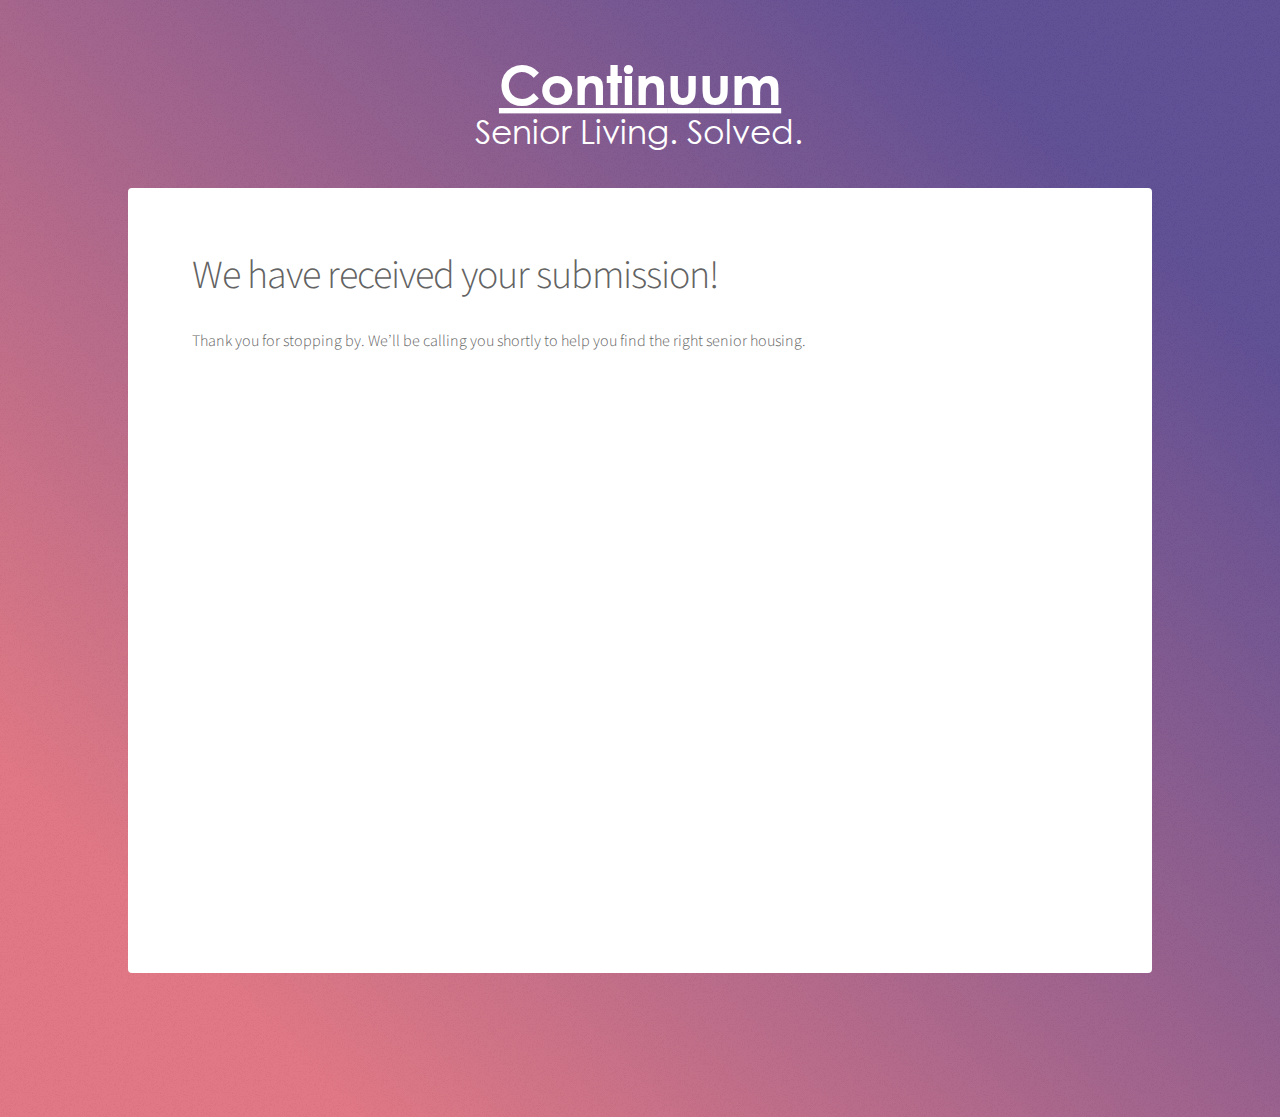
<file: thankyou.html>
<!DOCTYPE HTML>
<!--
	Stellar by HTML5 UP
	html5up.net | @ajlkn
	Free for personal and commercial use under the CCA 3.0 license (html5up.net/license)
-->
<html>
	<head>
		<title>Continuum - Thank you</title>
		<meta charset="utf-8" />
		<meta name="viewport" content="width=device-width, initial-scale=1, user-scalable=no" />
		<link rel="stylesheet" href="assets/css/main.css" />
		<noscript><link rel="stylesheet" href="assets/css/noscript.css" /></noscript>

	
		<!-- Event snippet for Website traffic conversion page --> 
	<script> 
	gtag('event', 'conversion', {'send_to': 'AW-630149808/90rrCI_0qdoBELClvawC'}); 
	</script> 

		<!-- Global site tag (gtag.js) - Google Ads: 630149808 --> 
		<script async src="https://www.googletagmanager.com/gtag/js?id=AW-630149808"></script> 
		<script> 
		window.dataLayer = window.dataLayer || []; 
		function gtag(){dataLayer.push(arguments);} 
		gtag('js', new Date());
		gtag('config', 'AW-630149808'); 
		</script>

		
	<!-- Google Tag Manager -->
	<script>(function(w,d,s,l,i){w[l]=w[l]||[];w[l].push({'gtm.start':
		new Date().getTime(),event:'gtm.js'});var f=d.getElementsByTagName(s)[0],
		j=d.createElement(s),dl=l!='dataLayer'?'&l='+l:'';j.async=true;j.src=
		'https://www.googletagmanager.com/gtm.js?id='+i+dl;f.parentNode.insertBefore(j,f);
	})(window,document,'script','dataLayer','GTM-T87RBSB');</script>
	<!-- End Google Tag Manager -->
	
	
		<!-- Facebook Pixel Code --> 

	<script> 

		!function(f,b,e,v,n,t,s) 
	
		{if(f.fbq)return;n=f.fbq=function(){n.callMethod? 
		n.callMethod.apply(n,arguments):n.queue.push(arguments)}; 
		if(!f._fbq)f._fbq=n;n.push=n;n.loaded=!0;n.version='2.0'; 
		n.queue=[];t=b.createElement(e);t.async=!0; 
		t.src=v;s=b.getElementsByTagName(e)[0]; 
		s.parentNode.insertBefore(t,s)}(window, document,'script', 
	
		'https://connect.facebook.net/en_US/fbevents.js'); 
	
		fbq('init', '305104200702890'); 
		fbq('track', 'PageView'); 
	
  	</script> 

  
  
  <noscript><img height="1" width="1" style="display:none" 
	src="https://www.facebook.com/tr?id=305104200702890&ev=PageView&noscript=1" 
  /></noscript> 
  
  <!-- End Facebook Pixel Code --> 
  
	</head>
	<body class="is-preload">

		<!-- Google Tag Manager (noscript) -->
		<noscript><iframe src="https://www.googletagmanager.com/ns.html?id=GTM-T87RBSB"
		height="0" width="0" style="display:none;visibility:hidden"></iframe></noscript>
		<!-- End Google Tag Manager (noscript) -->
		
		<!-- Wrapper -->
			<div id="wrapper">

				<!-- Header -->
					<header id="header">
						<span class="logo"><img src="images/clogosmaller-vecta.svg" alt="" /></span>
						<br></br>

					</header>


				<!-- Main -->
					<div id="main">

						<!-- Content -->
							<section id="content" class="main">
								<!-- <span class="image main"><img src="images/pic04.jpg" alt="" /></span> -->
								<h1>We have received your submission!</h1>
								<p>
									Thank you for stopping by. We’ll be calling you shortly to help you find the right senior housing.
									<br></br>
									<br></br>
									<br></br>
									<br></br>
									<br></br>
									<!-- <span class="logo"></span> <img src="images/check-mark.svg" > </span> -->
									<br></br>
									<br></br>
									<br></br>
									<br></br>
									<br></br>
									<br></br>
								</p>
								
							</section>

					</div>

				<!-- Footer -->
					<footer id="footer">
						<section>
<!-- 							<h2>Aliquam sed mauris</h2>
							<p>Sed lorem ipsum dolor sit amet et nullam consequat feugiat consequat magna adipiscing tempus etiam dolore veroeros. eget dapibus mauris. Cras aliquet, nisl ut viverra sollicitudin, ligula erat egestas velit, vitae tincidunt odio.</p>
							<ul class="actions">
								<li><a href="#" class="button">Learn More</a></li>
							</ul>
						</section>
						<section>
							<h2>Etiam feugiat</h2>
							<dl class="alt">
								<dt>Address</dt>
								<dd>1234 Somewhere Road &bull; Nashville, TN 00000 &bull; USA</dd>
								<dt>Phone</dt>
								<dd>(000) 000-0000 x 0000</dd>
								<dt>Email</dt>
								<dd><a href="#">information@untitled.tld</a></dd>
							</dl>
							<ul class="icons">
								<li><a href="#" class="icon brands fa-twitter alt"><span class="label">Twitter</span></a></li>
								<li><a href="#" class="icon brands fa-facebook-f alt"><span class="label">Facebook</span></a></li>
								<li><a href="#" class="icon brands fa-instagram alt"><span class="label">Instagram</span></a></li>
								<li><a href="#" class="icon brands fa-github alt"><span class="label">GitHub</span></a></li>
								<li><a href="#" class="icon brands fa-dribbble alt"><span class="label">Dribbble</span></a></li>
							</ul>
						</section>
						<p class="copyright">&copy; Untitled. Design: <a href="https://html5up.net">HTML5 UP</a>.</p> -->
						<!-- Icons made by <a href="https://www.flaticon.com/authors/freepik" title="Freepik">Freepik</a> from <a href="https://www.flaticon.com/" title="Flaticon"> www.flaticon.com</a> -->
					</footer>

			</div>

		<!-- Scripts -->
			<script src="assets/js/jquery.min.js"></script>
			<script src="assets/js/jquery.scrollex.min.js"></script>
			<script src="assets/js/jquery.scrolly.min.js"></script>
			<script src="assets/js/browser.min.js"></script>
			<script src="assets/js/breakpoints.min.js"></script>
			<script src="assets/js/util.js"></script>
			<script src="assets/js/main.js"></script>

	</body>
</html>
</file>
<file: assets/css/noscript.css>
/*
	Stellar by HTML5 UP
	html5up.net | @ajlkn
	Free for personal and commercial use under the CCA 3.0 license (html5up.net/license)
*/

/* Header */

	body.is-preload #header.alt > * {
		opacity: 1;
	}

	body.is-preload #header.alt .logo {
		-moz-transform: none;
		-webkit-transform: none;
		-ms-transform: none;
		transform: none;
	}
</file>
<file: assets/css/main.css>
@import url(fontawesome-all.min.css);
@import 'https://fonts.googleapis.com/css?family=Source+Sans+Pro:300,400';

/*
	Stellar by HTML5 UP
	html5up.net | @ajlkn
	Free for personal and commercial use under the CCA 3.0 license (html5up.net/license)
*/

html, body, div, span, applet, object,
iframe, h1, h2, h3, h4, h5, h6, p, blockquote,
pre, a, abbr, acronym, address, big, cite,
code, del, dfn, em, img, ins, kbd, q, s, samp,
small, strike, strong, sub, sup, tt, var, b,
u, i, center, dl, dt, dd, ol, ul, li, fieldset,
form, label, legend, table, caption, tbody,
tfoot, thead, tr, th, td, article, aside,
canvas, details, embed, figure, figcaption,
footer, header, hgroup, menu, nav, output, ruby,
section, summary, time, mark, audio, video {
	margin: 0;
	padding: 0;
	border: 0;
	font-size: 100%;
	font: inherit;
	vertical-align: baseline;}

article, aside, details, figcaption, figure,
footer, header, hgroup, menu, nav, section {
	display: block;}

body {
	line-height: 1;
}

ol, ul {
	list-style: none;
}

blockquote, q {
	quotes: none;
}

	blockquote:before, blockquote:after, q:before, q:after {
		content: '';
		content: none;
	}

table {
	border-collapse: collapse;
	border-spacing: 0;
}

body {
	-webkit-text-size-adjust: none;
}

mark {
	background-color: transparent;
	color: inherit;
}

input::-moz-focus-inner {
	border: 0;
	padding: 0;
}

input, select, textarea {
	-moz-appearance: none;
	-webkit-appearance: none;
	-ms-appearance: none;
	appearance: none;
}

/* Basic */

	@-ms-viewport {
		width: device-width;
	}

	body {
		-ms-overflow-style: scrollbar;
	}

	@media screen and (max-width: 480px) {

		html, body {
			min-width: 320px;
		}

	}

	html {
		box-sizing: border-box;
	}

	*, *:before, *:after {
		box-sizing: inherit;
	}

	body {
		background-color: #935d8c;
		/* background-image: url("images/overlay.png"), -moz-linear-gradient(45deg, #AC417F 10%, #4B0082 90%);
		background-image: url("images/overlay.png"), -webkit-linear-gradient(45deg, #AC417F 10%, #4B0082 90%);
		background-image: url("images/overlay.png"), -ms-linear-gradient(45deg, #AC417F 10%, #4B0082 90%);
		background-image: url("images/overlay.png"), linear-gradient(45deg, #AC417F 10%, #4B0082 90%); */

		background-image: url("images/overlay.png"), -moz-linear-gradient(45deg, #e37682 15%, #5f4d93 85%);
		background-image: url("images/overlay.png"), -webkit-linear-gradient(45deg, #e37682 15%, #5f4d93 85%);
		background-image: url("images/overlay.png"), -ms-linear-gradient(45deg, #e37682 15%, #5f4d93 85%);
		background-image: url("images/overlay.png"), linear-gradient(45deg, #e37682 15%, #5f4d93 85%);
	}

		body.is-preload *, body.is-preload *:before, body.is-preload *:after {
			-moz-animation: none !important;
			-webkit-animation: none !important;
			-ms-animation: none !important;
			animation: none !important;
			-moz-transition: none !important;
			-webkit-transition: none !important;
			-ms-transition: none !important;
			transition: none !important;
		}

/* Type */

	body {
		background-color: #935d8c;
		color: rgba(255, 255, 255, 0.65);
	}

	body, input, select, textarea {
		font-family: "Source Sans Pro", Helvetica, sans-serif;
		font-size: 17pt;
		font-weight: 300;
		line-height: 1.65;
	}

		@media screen and (max-width: 1680px) {

			body, input, select, textarea {
				font-size: 14pt;
			}

		}

		@media screen and (max-width: 1280px) {

			body, input, select, textarea {
				font-size: 12pt;
			}

		}

		@media screen and (max-width: 360px) {

			body, input, select, textarea {
				font-size: 11pt;
			}

		}

	a {
		-moz-transition: color 0.2s ease, border-bottom 0.2s ease;
		-webkit-transition: color 0.2s ease, border-bottom 0.2s ease;
		-ms-transition: color 0.2s ease, border-bottom 0.2s ease;
		transition: color 0.2s ease, border-bottom 0.2s ease;
		text-decoration: none;
		border-bottom: dotted 1px;
		color: inherit;
	}

		a:hover {
			border-bottom-color: transparent;
		}

	strong, b {
		font-weight: 400;
	}

	em, i {
		font-style: italic;
	}

	p {
		margin: 0 0 2em 0;
	}

		p.content {
			-moz-columns: 20em 2;
			-webkit-columns: 20em 2;
			-ms-columns: 20em 2;
			columns: 20em 2;
			-moz-column-gap: 2em;
			-webkit-column-gap: 2em;
			-ms-column-gap: 2em;
			column-gap: 2em;
			text-align: justify;
		}

	h1, h2, h3, h4, h5, h6 {
		font-weight: 300;
		line-height: 1.5;
		margin: 0 0 0.7em 0;
		letter-spacing: -0.025em;
	}

		h1 a, h2 a, h3 a, h4 a, h5 a, h6 a {
			color: inherit;
			text-decoration: none;
		}

	h1 {
		font-size: 2.5em;
		line-height: 1.2;
	}

	h2 {
		font-size: 1.5em;
	}

	h3 {
		font-size: 1.25em;
	}

	h4 {
		font-size: 1.1em;
	}

	h5 {
		font-size: 0.9em;
	}

	h6 {
		font-size: 0.7em;
	}

	@media screen and (max-width: 736px) {

		h1 {
			font-size: 2em;
		}

	}

	sub {
		font-size: 0.8em;
		position: relative;
		top: 0.5em;
	}

	sup {
		font-size: 0.8em;
		position: relative;
		top: -0.5em;
	}

	blockquote {
		border-left: solid 4px;
		font-style: italic;
		margin: 0 0 2em 0;
		padding: 0.5em 0 0.5em 2em;
	}

	code {
		border-radius: 8px;
		border: solid 1px;
		font-family: "Courier New", monospace;
		font-size: 0.9em;
		margin: 0 0.25em;
		padding: 0.25em 0.65em;
	}

	pre {
		-webkit-overflow-scrolling: touch;
		font-family: "Courier New", monospace;
		font-size: 0.9em;
		margin: 0 0 2em 0;
	}

		pre code {
			display: block;
			line-height: 1.75;
			padding: 1em 1.5em;
			overflow-x: auto;
		}

	hr {
		border: 0;
		border-bottom: solid 1px;
		margin: 2em 0;
	}

		hr.major {
			margin: 3em 0;
		}

	.align-left {
		text-align: left;
	}

	.align-center {
		text-align: center;
	}

	.align-right {
		text-align: right;
	}

	input, select, textarea {
		color: #ffffff;
	}

	a:hover {
		color: #ffffff;
	}

	strong, b {
		color: #ffffff;
	}

	h1, h2, h3, h4, h5, h6 {
		color: #ffffff;
	}

	blockquote {
		border-left-color: rgba(255, 255, 255, 0.35);
	}

	code {
		background: rgba(255, 255, 255, 0.075);
		border-color: rgba(255, 255, 255, 0.35);
	}

	hr {
		border-bottom-color: rgba(255, 255, 255, 0.35);
	}

/* Row */

	.row {
		display: flex;
		flex-wrap: wrap;
		box-sizing: border-box;
		align-items: stretch;
	}

		.row > * {
			box-sizing: border-box;
		}

		.row.gtr-uniform > * > :last-child {
			margin-bottom: 0;
		}

		.row.aln-left {
			justify-content: flex-start;
		}

		.row.aln-center {
			justify-content: center;
		}

		.row.aln-right {
			justify-content: flex-end;
		}

		.row.aln-top {
			align-items: flex-start;
		}

		.row.aln-middle {
			align-items: center;
		}

		.row.aln-bottom {
			align-items: flex-end;
		}

		.row > .imp {
			order: -1;
		}

		.row > .col-1 {
			width: 8.33333%;
		}

		.row > .off-1 {
			margin-left: 8.33333%;
		}

		.row > .col-2 {
			width: 16.66667%;
		}

		.row > .off-2 {
			margin-left: 16.66667%;
		}

		.row > .col-3 {
			width: 25%;
		}

		.row > .off-3 {
			margin-left: 25%;
		}

		.row > .col-4 {
			width: 33.33333%;
		}

		.row > .off-4 {
			margin-left: 33.33333%;
		}

		.row > .col-5 {
			width: 41.66667%;
		}

		.row > .off-5 {
			margin-left: 41.66667%;
		}

		.row > .col-6 {
			width: 50%;
		}

		.row > .off-6 {
			margin-left: 50%;
		}

		.row > .col-7 {
			width: 58.33333%;
		}

		.row > .off-7 {
			margin-left: 58.33333%;
		}

		.row > .col-8 {
			width: 66.66667%;
		}

		.row > .off-8 {
			margin-left: 66.66667%;
		}

		.row > .col-9 {
			width: 75%;
		}

		.row > .off-9 {
			margin-left: 75%;
		}

		.row > .col-10 {
			width: 83.33333%;
		}

		.row > .off-10 {
			margin-left: 83.33333%;
		}

		.row > .col-11 {
			width: 91.66667%;
		}

		.row > .off-11 {
			margin-left: 91.66667%;
		}

		.row > .col-12 {
			width: 100%;
		}

		.row > .off-12 {
			margin-left: 100%;
		}

		.row.gtr-0 {
			margin-top: 0;
			margin-left: 0em;
		}

			.row.gtr-0 > * {
				padding: 0 0 0 0em;
			}

			.row.gtr-0.gtr-uniform {
				margin-top: 0em;
			}

				.row.gtr-0.gtr-uniform > * {
					padding-top: 0em;
				}

		.row.gtr-25 {
			margin-top: 0;
			margin-left: -0.375em;
		}

			.row.gtr-25 > * {
				padding: 0 0 0 0.375em;
			}

			.row.gtr-25.gtr-uniform {
				margin-top: -0.375em;
			}

				.row.gtr-25.gtr-uniform > * {
					padding-top: 0.375em;
				}

		.row.gtr-50 {
			margin-top: 0;
			margin-left: -0.75em;
		}

			.row.gtr-50 > * {
				padding: 0 0 0 0.75em;
			}

			.row.gtr-50.gtr-uniform {
				margin-top: -0.75em;
			}

				.row.gtr-50.gtr-uniform > * {
					padding-top: 0.75em;
				}

		.row {
			margin-top: 0;
			margin-left: -1.5em;
		}

			.row > * {
				padding: 0 0 0 1.5em;
			}

			.row.gtr-uniform {
				margin-top: -1.5em;
			}

				.row.gtr-uniform > * {
					padding-top: 1.5em;
				}

		.row.gtr-150 {
			margin-top: 0;
			margin-left: -2.25em;
		}

			.row.gtr-150 > * {
				padding: 0 0 0 2.25em;
			}

			.row.gtr-150.gtr-uniform {
				margin-top: -2.25em;
			}

				.row.gtr-150.gtr-uniform > * {
					padding-top: 2.25em;
				}

		.row.gtr-200 {
			margin-top: 0;
			margin-left: -3em;
		}

			.row.gtr-200 > * {
				padding: 0 0 0 3em;
			}

			.row.gtr-200.gtr-uniform {
				margin-top: -3em;
			}

				.row.gtr-200.gtr-uniform > * {
					padding-top: 3em;
				}

		@media screen and (max-width: 1680px) {

			.row {
				display: flex;
				flex-wrap: wrap;
				box-sizing: border-box;
				align-items: stretch;
			}

				.row > * {
					box-sizing: border-box;
				}

				.row.gtr-uniform > * > :last-child {
					margin-bottom: 0;
				}

				.row.aln-left {
					justify-content: flex-start;
				}

				.row.aln-center {
					justify-content: center;
				}

				.row.aln-right {
					justify-content: flex-end;
				}

				.row.aln-top {
					align-items: flex-start;
				}

				.row.aln-middle {
					align-items: center;
				}

				.row.aln-bottom {
					align-items: flex-end;
				}

				.row > .imp-xlarge {
					order: -1;
				}

				.row > .col-1-xlarge {
					width: 8.33333%;
				}

				.row > .off-1-xlarge {
					margin-left: 8.33333%;
				}

				.row > .col-2-xlarge {
					width: 16.66667%;
				}

				.row > .off-2-xlarge {
					margin-left: 16.66667%;
				}

				.row > .col-3-xlarge {
					width: 25%;
				}

				.row > .off-3-xlarge {
					margin-left: 25%;
				}

				.row > .col-4-xlarge {
					width: 33.33333%;
				}

				.row > .off-4-xlarge {
					margin-left: 33.33333%;
				}

				.row > .col-5-xlarge {
					width: 41.66667%;
				}

				.row > .off-5-xlarge {
					margin-left: 41.66667%;
				}

				.row > .col-6-xlarge {
					width: 50%;
				}

				.row > .off-6-xlarge {
					margin-left: 50%;
				}

				.row > .col-7-xlarge {
					width: 58.33333%;
				}

				.row > .off-7-xlarge {
					margin-left: 58.33333%;
				}

				.row > .col-8-xlarge {
					width: 66.66667%;
				}

				.row > .off-8-xlarge {
					margin-left: 66.66667%;
				}

				.row > .col-9-xlarge {
					width: 75%;
				}

				.row > .off-9-xlarge {
					margin-left: 75%;
				}

				.row > .col-10-xlarge {
					width: 83.33333%;
				}

				.row > .off-10-xlarge {
					margin-left: 83.33333%;
				}

				.row > .col-11-xlarge {
					width: 91.66667%;
				}

				.row > .off-11-xlarge {
					margin-left: 91.66667%;
				}

				.row > .col-12-xlarge {
					width: 100%;
				}

				.row > .off-12-xlarge {
					margin-left: 100%;
				}

				.row.gtr-0 {
					margin-top: 0;
					margin-left: 0em;
				}

					.row.gtr-0 > * {
						padding: 0 0 0 0em;
					}

					.row.gtr-0.gtr-uniform {
						margin-top: 0em;
					}

						.row.gtr-0.gtr-uniform > * {
							padding-top: 0em;
						}

				.row.gtr-25 {
					margin-top: 0;
					margin-left: -0.375em;
				}

					.row.gtr-25 > * {
						padding: 0 0 0 0.375em;
					}

					.row.gtr-25.gtr-uniform {
						margin-top: -0.375em;
					}

						.row.gtr-25.gtr-uniform > * {
							padding-top: 0.375em;
						}

				.row.gtr-50 {
					margin-top: 0;
					margin-left: -0.75em;
				}

					.row.gtr-50 > * {
						padding: 0 0 0 0.75em;
					}

					.row.gtr-50.gtr-uniform {
						margin-top: -0.75em;
					}

						.row.gtr-50.gtr-uniform > * {
							padding-top: 0.75em;
						}

				.row {
					margin-top: 0;
					margin-left: -1.5em;
				}

					.row > * {
						padding: 0 0 0 1.5em;
					}

					.row.gtr-uniform {
						margin-top: -1.5em;
					}

						.row.gtr-uniform > * {
							padding-top: 1.5em;
						}

				.row.gtr-150 {
					margin-top: 0;
					margin-left: -2.25em;
				}

					.row.gtr-150 > * {
						padding: 0 0 0 2.25em;
					}

					.row.gtr-150.gtr-uniform {
						margin-top: -2.25em;
					}

						.row.gtr-150.gtr-uniform > * {
							padding-top: 2.25em;
						}

				.row.gtr-200 {
					margin-top: 0;
					margin-left: -3em;
				}

					.row.gtr-200 > * {
						padding: 0 0 0 3em;
					}

					.row.gtr-200.gtr-uniform {
						margin-top: -3em;
					}

						.row.gtr-200.gtr-uniform > * {
							padding-top: 3em;
						}

		}

		@media screen and (max-width: 1280px) {

			.row {
				display: flex;
				flex-wrap: wrap;
				box-sizing: border-box;
				align-items: stretch;
			}

				.row > * {
					box-sizing: border-box;
				}

				.row.gtr-uniform > * > :last-child {
					margin-bottom: 0;
				}

				.row.aln-left {
					justify-content: flex-start;
				}

				.row.aln-center {
					justify-content: center;
				}

				.row.aln-right {
					justify-content: flex-end;
				}

				.row.aln-top {
					align-items: flex-start;
				}

				.row.aln-middle {
					align-items: center;
				}

				.row.aln-bottom {
					align-items: flex-end;
				}

				.row > .imp-large {
					order: -1;
				}

				.row > .col-1-large {
					width: 8.33333%;
				}

				.row > .off-1-large {
					margin-left: 8.33333%;
				}

				.row > .col-2-large {
					width: 16.66667%;
				}

				.row > .off-2-large {
					margin-left: 16.66667%;
				}

				.row > .col-3-large {
					width: 25%;
				}

				.row > .off-3-large {
					margin-left: 25%;
				}

				.row > .col-4-large {
					width: 33.33333%;
				}

				.row > .off-4-large {
					margin-left: 33.33333%;
				}

				.row > .col-5-large {
					width: 41.66667%;
				}

				.row > .off-5-large {
					margin-left: 41.66667%;
				}

				.row > .col-6-large {
					width: 50%;
				}

				.row > .off-6-large {
					margin-left: 50%;
				}

				.row > .col-7-large {
					width: 58.33333%;
				}

				.row > .off-7-large {
					margin-left: 58.33333%;
				}

				.row > .col-8-large {
					width: 66.66667%;
				}

				.row > .off-8-large {
					margin-left: 66.66667%;
				}

				.row > .col-9-large {
					width: 75%;
				}

				.row > .off-9-large {
					margin-left: 75%;
				}

				.row > .col-10-large {
					width: 83.33333%;
				}

				.row > .off-10-large {
					margin-left: 83.33333%;
				}

				.row > .col-11-large {
					width: 91.66667%;
				}

				.row > .off-11-large {
					margin-left: 91.66667%;
				}

				.row > .col-12-large {
					width: 100%;
				}

				.row > .off-12-large {
					margin-left: 100%;
				}

				.row.gtr-0 {
					margin-top: 0;
					margin-left: 0em;
				}

					.row.gtr-0 > * {
						padding: 0 0 0 0em;
					}

					.row.gtr-0.gtr-uniform {
						margin-top: 0em;
					}

						.row.gtr-0.gtr-uniform > * {
							padding-top: 0em;
						}

				.row.gtr-25 {
					margin-top: 0;
					margin-left: -0.375em;
				}

					.row.gtr-25 > * {
						padding: 0 0 0 0.375em;
					}

					.row.gtr-25.gtr-uniform {
						margin-top: -0.375em;
					}

						.row.gtr-25.gtr-uniform > * {
							padding-top: 0.375em;
						}

				.row.gtr-50 {
					margin-top: 0;
					margin-left: -0.75em;
				}

					.row.gtr-50 > * {
						padding: 0 0 0 0.75em;
					}

					.row.gtr-50.gtr-uniform {
						margin-top: -0.75em;
					}

						.row.gtr-50.gtr-uniform > * {
							padding-top: 0.75em;
						}

				.row {
					margin-top: 0;
					margin-left: -1.5em;
				}

					.row > * {
						padding: 0 0 0 1.5em;
					}

					.row.gtr-uniform {
						margin-top: -1.5em;
					}

						.row.gtr-uniform > * {
							padding-top: 1.5em;
						}

				.row.gtr-150 {
					margin-top: 0;
					margin-left: -2.25em;
				}

					.row.gtr-150 > * {
						padding: 0 0 0 2.25em;
					}

					.row.gtr-150.gtr-uniform {
						margin-top: -2.25em;
					}

						.row.gtr-150.gtr-uniform > * {
							padding-top: 2.25em;
						}

				.row.gtr-200 {
					margin-top: 0;
					margin-left: -3em;
				}

					.row.gtr-200 > * {
						padding: 0 0 0 3em;
					}

					.row.gtr-200.gtr-uniform {
						margin-top: -3em;
					}

						.row.gtr-200.gtr-uniform > * {
							padding-top: 3em;
						}

		}

		@media screen and (max-width: 980px) {

			.row {
				display: flex;
				flex-wrap: wrap;
				box-sizing: border-box;
				align-items: stretch;
			}

				.row > * {
					box-sizing: border-box;
				}

				.row.gtr-uniform > * > :last-child {
					margin-bottom: 0;
				}

				.row.aln-left {
					justify-content: flex-start;
				}

				.row.aln-center {
					justify-content: center;
				}

				.row.aln-right {
					justify-content: flex-end;
				}

				.row.aln-top {
					align-items: flex-start;
				}

				.row.aln-middle {
					align-items: center;
				}

				.row.aln-bottom {
					align-items: flex-end;
				}

				.row > .imp-medium {
					order: -1;
				}

				.row > .col-1-medium {
					width: 8.33333%;
				}

				.row > .off-1-medium {
					margin-left: 8.33333%;
				}

				.row > .col-2-medium {
					width: 16.66667%;
				}

				.row > .off-2-medium {
					margin-left: 16.66667%;
				}

				.row > .col-3-medium {
					width: 25%;
				}

				.row > .off-3-medium {
					margin-left: 25%;
				}

				.row > .col-4-medium {
					width: 33.33333%;
				}

				.row > .off-4-medium {
					margin-left: 33.33333%;
				}

				.row > .col-5-medium {
					width: 41.66667%;
				}

				.row > .off-5-medium {
					margin-left: 41.66667%;
				}

				.row > .col-6-medium {
					width: 50%;
				}

				.row > .off-6-medium {
					margin-left: 50%;
				}

				.row > .col-7-medium {
					width: 58.33333%;
				}

				.row > .off-7-medium {
					margin-left: 58.33333%;
				}

				.row > .col-8-medium {
					width: 66.66667%;
				}

				.row > .off-8-medium {
					margin-left: 66.66667%;
				}

				.row > .col-9-medium {
					width: 75%;
				}

				.row > .off-9-medium {
					margin-left: 75%;
				}

				.row > .col-10-medium {
					width: 83.33333%;
				}

				.row > .off-10-medium {
					margin-left: 83.33333%;
				}

				.row > .col-11-medium {
					width: 91.66667%;
				}

				.row > .off-11-medium {
					margin-left: 91.66667%;
				}

				.row > .col-12-medium {
					width: 100%;
				}

				.row > .off-12-medium {
					margin-left: 100%;
				}

				.row.gtr-0 {
					margin-top: 0;
					margin-left: 0em;
				}

					.row.gtr-0 > * {
						padding: 0 0 0 0em;
					}

					.row.gtr-0.gtr-uniform {
						margin-top: 0em;
					}

						.row.gtr-0.gtr-uniform > * {
							padding-top: 0em;
						}

				.row.gtr-25 {
					margin-top: 0;
					margin-left: -0.375em;
				}

					.row.gtr-25 > * {
						padding: 0 0 0 0.375em;
					}

					.row.gtr-25.gtr-uniform {
						margin-top: -0.375em;
					}

						.row.gtr-25.gtr-uniform > * {
							padding-top: 0.375em;
						}

				.row.gtr-50 {
					margin-top: 0;
					margin-left: -0.75em;
				}

					.row.gtr-50 > * {
						padding: 0 0 0 0.75em;
					}

					.row.gtr-50.gtr-uniform {
						margin-top: -0.75em;
					}

						.row.gtr-50.gtr-uniform > * {
							padding-top: 0.75em;
						}

				.row {
					margin-top: 0;
					margin-left: -1.5em;
				}

					.row > * {
						padding: 0 0 0 1.5em;
					}

					.row.gtr-uniform {
						margin-top: -1.5em;
					}

						.row.gtr-uniform > * {
							padding-top: 1.5em;
						}

				.row.gtr-150 {
					margin-top: 0;
					margin-left: -2.25em;
				}

					.row.gtr-150 > * {
						padding: 0 0 0 2.25em;
					}

					.row.gtr-150.gtr-uniform {
						margin-top: -2.25em;
					}

						.row.gtr-150.gtr-uniform > * {
							padding-top: 2.25em;
						}

				.row.gtr-200 {
					margin-top: 0;
					margin-left: -3em;
				}

					.row.gtr-200 > * {
						padding: 0 0 0 3em;
					}

					.row.gtr-200.gtr-uniform {
						margin-top: -3em;
					}

						.row.gtr-200.gtr-uniform > * {
							padding-top: 3em;
						}

		}

		@media screen and (max-width: 736px) {

			.row {
				display: flex;
				flex-wrap: wrap;
				box-sizing: border-box;
				align-items: stretch;
			}

				.row > * {
					box-sizing: border-box;
				}

				.row.gtr-uniform > * > :last-child {
					margin-bottom: 0;
				}

				.row.aln-left {
					justify-content: flex-start;
				}

				.row.aln-center {
					justify-content: center;
				}

				.row.aln-right {
					justify-content: flex-end;
				}

				.row.aln-top {
					align-items: flex-start;
				}

				.row.aln-middle {
					align-items: center;
				}

				.row.aln-bottom {
					align-items: flex-end;
				}

				.row > .imp-small {
					order: -1;
				}

				.row > .col-1-small {
					width: 8.33333%;
				}

				.row > .off-1-small {
					margin-left: 8.33333%;
				}

				.row > .col-2-small {
					width: 16.66667%;
				}

				.row > .off-2-small {
					margin-left: 16.66667%;
				}

				.row > .col-3-small {
					width: 25%;
				}

				.row > .off-3-small {
					margin-left: 25%;
				}

				.row > .col-4-small {
					width: 33.33333%;
				}

				.row > .off-4-small {
					margin-left: 33.33333%;
				}

				.row > .col-5-small {
					width: 41.66667%;
				}

				.row > .off-5-small {
					margin-left: 41.66667%;
				}

				.row > .col-6-small {
					width: 50%;
				}

				.row > .off-6-small {
					margin-left: 50%;
				}

				.row > .col-7-small {
					width: 58.33333%;
				}

				.row > .off-7-small {
					margin-left: 58.33333%;
				}

				.row > .col-8-small {
					width: 66.66667%;
				}

				.row > .off-8-small {
					margin-left: 66.66667%;
				}

				.row > .col-9-small {
					width: 75%;
				}

				.row > .off-9-small {
					margin-left: 75%;
				}

				.row > .col-10-small {
					width: 83.33333%;
				}

				.row > .off-10-small {
					margin-left: 83.33333%;
				}

				.row > .col-11-small {
					width: 91.66667%;
				}

				.row > .off-11-small {
					margin-left: 91.66667%;
				}

				.row > .col-12-small {
					width: 100%;
				}

				.row > .off-12-small {
					margin-left: 100%;
				}

				.row.gtr-0 {
					margin-top: 0;
					margin-left: 0em;
				}

					.row.gtr-0 > * {
						padding: 0 0 0 0em;
					}

					.row.gtr-0.gtr-uniform {
						margin-top: 0em;
					}

						.row.gtr-0.gtr-uniform > * {
							padding-top: 0em;
						}

				.row.gtr-25 {
					margin-top: 0;
					margin-left: -0.25em;
				}

					.row.gtr-25 > * {
						padding: 0 0 0 0.25em;
					}

					.row.gtr-25.gtr-uniform {
						margin-top: -0.25em;
					}

						.row.gtr-25.gtr-uniform > * {
							padding-top: 0.25em;
						}

				.row.gtr-50 {
					margin-top: 0;
					margin-left: -0.5em;
				}

					.row.gtr-50 > * {
						padding: 0 0 0 0.5em;
					}

					.row.gtr-50.gtr-uniform {
						margin-top: -0.5em;
					}

						.row.gtr-50.gtr-uniform > * {
							padding-top: 0.5em;
						}

				.row {
					margin-top: 0;
					margin-left: -1em;
				}

					.row > * {
						padding: 0 0 0 1em;
					}

					.row.gtr-uniform {
						margin-top: -1em;
					}

						.row.gtr-uniform > * {
							padding-top: 1em;
						}

				.row.gtr-150 {
					margin-top: 0;
					margin-left: -1.5em;
				}

					.row.gtr-150 > * {
						padding: 0 0 0 1.5em;
					}

					.row.gtr-150.gtr-uniform {
						margin-top: -1.5em;
					}

						.row.gtr-150.gtr-uniform > * {
							padding-top: 1.5em;
						}

				.row.gtr-200 {
					margin-top: 0;
					margin-left: -2em;
				}

					.row.gtr-200 > * {
						padding: 0 0 0 2em;
					}

					.row.gtr-200.gtr-uniform {
						margin-top: -2em;
					}

						.row.gtr-200.gtr-uniform > * {
							padding-top: 2em;
						}

		}

		@media screen and (max-width: 480px) {

			.row {
				display: flex;
				flex-wrap: wrap;
				box-sizing: border-box;
				align-items: stretch;
			}

				.row > * {
					box-sizing: border-box;
				}

				.row.gtr-uniform > * > :last-child {
					margin-bottom: 0;
				}

				.row.aln-left {
					justify-content: flex-start;
				}

				.row.aln-center {
					justify-content: center;
				}

				.row.aln-right {
					justify-content: flex-end;
				}

				.row.aln-top {
					align-items: flex-start;
				}

				.row.aln-middle {
					align-items: center;
				}

				.row.aln-bottom {
					align-items: flex-end;
				}

				.row > .imp-xsmall {
					order: -1;
				}

				.row > .col-1-xsmall {
					width: 8.33333%;
				}

				.row > .off-1-xsmall {
					margin-left: 8.33333%;
				}

				.row > .col-2-xsmall {
					width: 16.66667%;
				}

				.row > .off-2-xsmall {
					margin-left: 16.66667%;
				}

				.row > .col-3-xsmall {
					width: 25%;
				}

				.row > .off-3-xsmall {
					margin-left: 25%;
				}

				.row > .col-4-xsmall {
					width: 33.33333%;
				}

				.row > .off-4-xsmall {
					margin-left: 33.33333%;
				}

				.row > .col-5-xsmall {
					width: 41.66667%;
				}

				.row > .off-5-xsmall {
					margin-left: 41.66667%;
				}

				.row > .col-6-xsmall {
					width: 50%;
				}

				.row > .off-6-xsmall {
					margin-left: 50%;
				}

				.row > .col-7-xsmall {
					width: 58.33333%;
				}

				.row > .off-7-xsmall {
					margin-left: 58.33333%;
				}

				.row > .col-8-xsmall {
					width: 66.66667%;
				}

				.row > .off-8-xsmall {
					margin-left: 66.66667%;
				}

				.row > .col-9-xsmall {
					width: 75%;
				}

				.row > .off-9-xsmall {
					margin-left: 75%;
				}

				.row > .col-10-xsmall {
					width: 83.33333%;
				}

				.row > .off-10-xsmall {
					margin-left: 83.33333%;
				}

				.row > .col-11-xsmall {
					width: 91.66667%;
				}

				.row > .off-11-xsmall {
					margin-left: 91.66667%;
				}

				.row > .col-12-xsmall {
					width: 100%;
				}

				.row > .off-12-xsmall {
					margin-left: 100%;
				}

				.row.gtr-0 {
					margin-top: 0;
					margin-left: 0em;
				}

					.row.gtr-0 > * {
						padding: 0 0 0 0em;
					}

					.row.gtr-0.gtr-uniform {
						margin-top: 0em;
					}

						.row.gtr-0.gtr-uniform > * {
							padding-top: 0em;
						}

				.row.gtr-25 {
					margin-top: 0;
					margin-left: -0.3125em;
				}

					.row.gtr-25 > * {
						padding: 0 0 0 0.3125em;
					}

					.row.gtr-25.gtr-uniform {
						margin-top: -0.3125em;
					}

						.row.gtr-25.gtr-uniform > * {
							padding-top: 0.3125em;
						}

				.row.gtr-50 {
					margin-top: 0;
					margin-left: -0.625em;
				}

					.row.gtr-50 > * {
						padding: 0 0 0 0.625em;
					}

					.row.gtr-50.gtr-uniform {
						margin-top: -0.625em;
					}

						.row.gtr-50.gtr-uniform > * {
							padding-top: 0.625em;
						}

				.row {
					margin-top: 0;
					margin-left: -1.25em;
				}

					.row > * {
						padding: 0 0 0 1.25em;
					}

					.row.gtr-uniform {
						margin-top: -1.25em;
					}

						.row.gtr-uniform > * {
							padding-top: 1.25em;
						}

				.row.gtr-150 {
					margin-top: 0;
					margin-left: -1.875em;
				}

					.row.gtr-150 > * {
						padding: 0 0 0 1.875em;
					}

					.row.gtr-150.gtr-uniform {
						margin-top: -1.875em;
					}

						.row.gtr-150.gtr-uniform > * {
							padding-top: 1.875em;
						}

				.row.gtr-200 {
					margin-top: 0;
					margin-left: -2.5em;
				}

					.row.gtr-200 > * {
						padding: 0 0 0 2.5em;
					}

					.row.gtr-200.gtr-uniform {
						margin-top: -2.5em;
					}

						.row.gtr-200.gtr-uniform > * {
							padding-top: 2.5em;
						}

		}

/* Box */

	.box {
		border-radius: 8px;
		border: solid;
		margin-bottom: 2em;
		padding: 1.5em;
	}

		.box > :last-child,
		.box > :last-child > :last-child,
		.box > :last-child > :last-child > :last-child {
			margin-bottom: 0;
		}

		.box.alt {
			border: 0;
			border-radius: 0;
			padding: 0;
		}

	.box {
		border-color: rgba(255, 255, 255, 0.35);
	}

/* Button */

	input[type="submit"],
	input[type="reset"],
	input[type="button"],
	button,
	.button {
		-moz-appearance: none;
		-webkit-appearance: none;
		-ms-appearance: none;
		appearance: none;
		-moz-transition: background-color 0.2s ease-in-out, color 0.2s ease-in-out;
		-webkit-transition: background-color 0.2s ease-in-out, color 0.2s ease-in-out;
		-ms-transition: background-color 0.2s ease-in-out, color 0.2s ease-in-out;
		transition: background-color 0.2s ease-in-out, color 0.2s ease-in-out;
		border-radius: 8px;
		border: 0;
		cursor: pointer;
		display: inline-block;
		font-weight: 300;
		height: 2.75em;
		line-height: 2.75em;
		min-width: 9.25em;
		padding: 0 1.5em;
		text-align: center;
		text-decoration: none;
		white-space: nowrap;
	}

		input[type="submit"].icon,
		input[type="reset"].icon,
		input[type="button"].icon,
		button.icon,
		.button.icon {
			padding-left: 1.35em;
		}

			input[type="submit"].icon:before,
			input[type="reset"].icon:before,
			input[type="button"].icon:before,
			button.icon:before,
			.button.icon:before {
				margin-right: 0.5em;
			}

		input[type="submit"].fit,
		input[type="reset"].fit,
		input[type="button"].fit,
		button.fit,
		.button.fit {
			width: 100%;
		}

		input[type="submit"].small,
		input[type="reset"].small,
		input[type="button"].small,
		button.small,
		.button.small {
			font-size: 0.8em;
		}

		input[type="submit"].large,
		input[type="reset"].large,
		input[type="button"].large,
		button.large,
		.button.large {
			font-size: 1.35em;
		}

		input[type="submit"].disabled, input[type="submit"]:disabled,
		input[type="reset"].disabled,
		input[type="reset"]:disabled,
		input[type="button"].disabled,
		input[type="button"]:disabled,
		button.disabled,
		button:disabled,
		.button.disabled,
		.button:disabled {
			pointer-events: none;
			opacity: 0.25;
		}

		@media screen and (max-width: 736px) {

			input[type="submit"],
			input[type="reset"],
			input[type="button"],
			button,
			.button {
				min-width: 0;
			}

		}

	input[type="submit"],
	input[type="reset"],
	input[type="button"],
	button,
	.button {
		background-color: transparent;
		box-shadow: inset 0 0 0 1px rgba(255, 255, 255, 0.35);
		color: #ffffff !important;
	}

		input[type="submit"]:hover,
		input[type="reset"]:hover,
		input[type="button"]:hover,
		button:hover,
		.button:hover {
			background-color: rgba(255, 255, 255, 0.075);
		}

		input[type="submit"]:active,
		input[type="reset"]:active,
		input[type="button"]:active,
		button:active,
		.button:active {
			background-color: rgba(255, 255, 255, 0.2);
		}

		input[type="submit"].icon:before,
		input[type="reset"].icon:before,
		input[type="button"].icon:before,
		button.icon:before,
		.button.icon:before {
			color: rgba(255, 255, 255, 0.5);
		}

		input[type="submit"].primary,
		input[type="reset"].primary,
		input[type="button"].primary,
		button.primary,
		.button.primary {
			background-color: #8cc9f0;
			color: #ffffff !important;
			box-shadow: none;
		}

			input[type="submit"].primary:hover,
			input[type="reset"].primary:hover,
			input[type="button"].primary:hover,
			button.primary:hover,
			.button.primary:hover {
				background-color: #9acff2;
			}

			input[type="submit"].primary:active,
			input[type="reset"].primary:active,
			input[type="button"].primary:active,
			button.primary:active,
			.button.primary:active {
				background-color: #7ec3ee;
			}

			input[type="submit"].primary.icon:before,
			input[type="reset"].primary.icon:before,
			input[type="button"].primary.icon:before,
			button.primary.icon:before,
			.button.primary.icon:before {
				color: #ffffff !important;
			}

/* Form */

	form {
		margin: 0 0 2em 0;
	}

	label {
		display: block;
		font-size: 0.9em;
		font-weight: 400;
		margin: 0 0 1em 0;
	}

	input[type="text"],
	input[type="password"],
	input[type="email"],
	select,
	textarea {
		-moz-appearance: none;
		-webkit-appearance: none;
		-ms-appearance: none;
		appearance: none;
		border-radius: 8px;
		border: solid 1px;
		color: inherit;
		display: block;
		outline: 0;
		padding: 0 1em;
		text-decoration: none;
		width: 100%;
	}

		input[type="text"]:invalid,
		input[type="password"]:invalid,
		input[type="email"]:invalid,
		select:invalid,
		textarea:invalid {
			box-shadow: none;
		}

	select {
		background-size: 1.25rem;
		background-repeat: no-repeat;
		background-position: calc(100% - 1rem) center;
		height: 2.75em;
		padding-right: 2.75em;
		text-overflow: ellipsis;
	}

		select:focus::-ms-value {
			background-color: transparent;
		}

		select::-ms-expand {
			display: none;
		}

	input[type="text"],
	input[type="password"],
	input[type="email"],
	select {
		height: 2.75em;
	}

	textarea {
		padding: 0.75em 1em;
	}

	input[type="checkbox"],
	input[type="radio"] {
		-moz-appearance: none;
		-webkit-appearance: none;
		-ms-appearance: none;
		appearance: none;
		display: block;
		float: left;
		margin-right: -2em;
		opacity: 0;
		width: 1em;
		z-index: -1;
	}

		input[type="checkbox"] + label,
		input[type="radio"] + label {
			text-decoration: none;
			cursor: pointer;
			display: inline-block;
			font-size: 1em;
			font-weight: 300;
			padding-left: 2.4em;
			padding-right: 0.75em;
			position: relative;
		}

			input[type="checkbox"] + label:before,
			input[type="radio"] + label:before {
				-moz-osx-font-smoothing: grayscale;
				-webkit-font-smoothing: antialiased;
				display: inline-block;
				font-style: normal;
				font-variant: normal;
				text-rendering: auto;
				line-height: 1;
				text-transform: none !important;
				font-family: 'Font Awesome 5 Free';
				font-weight: 900;
			}

			input[type="checkbox"] + label:before,
			input[type="radio"] + label:before {
				border-radius: 8px;
				border: solid 1px;
				content: '';
				display: inline-block;
				font-size: 0.8em;
				height: 2.0625em;
				left: 0;
				line-height: 2.0625em;
				position: absolute;
				text-align: center;
				top: 0;
				width: 2.0625em;
			}

		input[type="checkbox"]:checked + label:before,
		input[type="radio"]:checked + label:before {
			content: '\f00c';
		}

	input[type="checkbox"] + label:before {
		border-radius: 8px;
	}

	input[type="radio"] + label:before {
		border-radius: 100%;
	}

	::-webkit-input-placeholder {
		opacity: 1.0;
	}

	:-moz-placeholder {
		opacity: 1.0;
	}

	::-moz-placeholder {
		opacity: 1.0;
	}

	:-ms-input-placeholder {
		opacity: 1.0;
	}

	label {
		color: #ffffff;
	}

	input[type="text"],
	input[type="password"],
	input[type="email"],
	select,
	textarea {
		background-color: rgba(255, 255, 255, 0.075);
		border-color: rgba(255, 255, 255, 0.35);
	}

		input[type="text"]:focus,
		input[type="password"]:focus,
		input[type="email"]:focus,
		select:focus,
		textarea:focus {
			border-color: #8cc9f0;
			box-shadow: 0 0 0 1px #8cc9f0;
		}
		input:invalid {
			border: 2px dashed red;
		  }

	select {
		background-image: url("data:image/svg+xml;charset=utf8,%3Csvg xmlns='http://www.w3.org/2000/svg' width='40' height='40' preserveAspectRatio='none' viewBox='0 0 40 40'%3E%3Cpath d='M9.4,12.3l10.4,10.4l10.4-10.4c0.2-0.2,0.5-0.4,0.9-0.4c0.3,0,0.6,0.1,0.9,0.4l3.3,3.3c0.2,0.2,0.4,0.5,0.4,0.9 c0,0.4-0.1,0.6-0.4,0.9L20.7,31.9c-0.2,0.2-0.5,0.4-0.9,0.4c-0.3,0-0.6-0.1-0.9-0.4L4.3,17.3c-0.2-0.2-0.4-0.5-0.4-0.9 c0-0.4,0.1-0.6,0.4-0.9l3.3-3.3c0.2-0.2,0.5-0.4,0.9-0.4S9.1,12.1,9.4,12.3z' fill='rgba(255, 255, 255, 0.35)' /%3E%3C/svg%3E");
	}

		select option {
			color: #ffffff;
			background: #935d8c;
		}

	input[type="checkbox"] + label,
	input[type="radio"] + label {
		color: rgba(255, 255, 255, 0.65);
	}

		input[type="checkbox"] + label:before,
		input[type="radio"] + label:before {
			background: rgba(255, 255, 255, 0.075);
			border-color: rgba(255, 255, 255, 0.35);
		}

	input[type="checkbox"]:checked + label:before,
	input[type="radio"]:checked + label:before {
		background-color: #ffffff;
		border-color: #ffffff;
		color: #935d8c;
	}

	input[type="checkbox"]:focus + label:before,
	input[type="radio"]:focus + label:before {
		border-color: #8cc9f0;
		box-shadow: 0 0 0 1px #8cc9f0;
	}

	::-webkit-input-placeholder {
		color: rgba(255, 255, 255, 0.5) !important;
	}

	:-moz-placeholder {
		color: rgba(255, 255, 255, 0.5) !important;
	}

	::-moz-placeholder {
		color: rgba(255, 255, 255, 0.5) !important;
	}

	:-ms-input-placeholder {
		color: rgba(255, 255, 255, 0.5) !important;
	}

	.formerize-placeholder {
		color: rgba(255, 255, 255, 0.5) !important;
	}

/* Icon */

	.icon {
		text-decoration: none;
		-moz-transition: background-color 0.2s ease-in-out, color 0.2s ease-in-out;
		-webkit-transition: background-color 0.2s ease-in-out, color 0.2s ease-in-out;
		-ms-transition: background-color 0.2s ease-in-out, color 0.2s ease-in-out;
		transition: background-color 0.2s ease-in-out, color 0.2s ease-in-out;
		border-bottom: none;
		position: relative;
	}

		.icon:before {
			-moz-osx-font-smoothing: grayscale;
			-webkit-font-smoothing: antialiased;
			display: inline-block;
			font-style: normal;
			font-variant: normal;
			text-rendering: auto;
			line-height: 1;
			text-transform: none !important;
			font-family: 'Font Awesome 5 Free';
			font-weight: 400;
		}

		.icon > .label {
			display: none;
		}

		.icon:before {
			line-height: solid;
		}

		.icon.solid:before {
			font-weight: 900;
		}

		.icon.brands:before {
			font-family: 'Font Awesome 5 Brands';
		}

		.icon.major {
			border: solid 1px;
			display: inline-block;
			border-radius: 100%;
			padding: 0.65em;
			margin: 0 0 2em 0;
			cursor: default;
		}

			.icon.major:before {
				display: inline-block;
				font-size: 6.25rem;
				width: 2.25em;
				height: 2.25em;
				line-height: 2.2em;
				border-radius: 100%;
				border: solid 1px;
				text-align: center;
			}

		.icon.alt {
			display: inline-block;
			border: solid 1px;
			border-radius: 100%;
		}

			.icon.alt:before {
				display: block;
				font-size: 1.25em;
				width: 2em;
				height: 2em;
				text-align: center;
				line-height: 2em;
			}

		.icon.style1 {
			color: #efa8b0;
		}

		.icon.style2 {
			color: #c79cc8;
		}

		.icon.style3 {
			color: #a89cc8;
		}

		.icon.style4 {
			color: #9bb2e1;
		}

		.icon.style5 {
			color: #8cc9f0;
		}

		@media screen and (max-width: 1680px) {

			.icon.major:before {
				font-size: 5.5rem;
			}

		}

		@media screen and (max-width: 1280px) {

			.icon.major:before {
				font-size: 4.75rem;
			}

		}

		@media screen and (max-width: 736px) {

			.icon.major {
				margin: 0 0 1.5em 0;
				padding: 0.35em;
			}

				.icon.major:before {
					font-size: 3.5rem;
				}

		}
	
	.icon.test {
		background: url('/images/benefits/noun_expert_2587331.svg');
    	height: 50px;
    	width: 50px;
    	display: block;

		/* border: solid 1px;
		display: inline-block;
		border-radius: 100%;
		padding: 0.65em;
		margin: 0 0 2em 0;
		cursor: default; */
	}
	.icon.major {
		border-color: rgba(255, 255, 255, 0.35);
	}

		.icon.major:before {
			border-color: rgba(255, 255, 255, 0.35);
		}

	.icon.alt {
		border-color: rgba(255, 255, 255, 0.35);
		color: #ffffff;
	}

		.icon.alt:hover {
			background-color: rgba(255, 255, 255, 0.075);
		}

		.icon.alt:active {
			background-color: rgba(255, 255, 255, 0.2);
		}

/* Image */

	.image {
		border-radius: 8px;
		border: 0;
		display: inline-block;
		position: relative;
	}

		.image img {
			border-radius: 8px;
			display: block;
		}

		.image.left, .image.right {
			max-width: 40%;
		}

			.image.left img, .image.right img {
				width: 100%;
			}

		.image.left {
			float: left;
			margin: 0 1.5em 1em 0;
			top: 0.25em;
		}

		.image.right {
			float: right;
			margin: 0 0 1em 1.5em;
			top: 0.25em;
		}

		.image.fit {
			display: block;
			margin: 0 0 2em 0;
			width: 100%;
		}

			.image.fit img {
				width: 100%;
			}

		.image.main {
			display: block;
			margin: 0 0 3em 0;
			width: 100%;
		}

			.image.main img {
				width: 100%;
			}

/* List */

	ol {
		list-style: decimal;
		margin: 0 0 2em 0;
		padding-left: 1.25em;
	}

		ol li {
			padding-left: 0.25em;
		}

	ul {
		list-style: disc;
		margin: 0 0 2em 0;
		padding-left: 1em;
	}

		ul li {
			padding-left: 0.5em;
		}

		ul.alt {
			list-style: none;
			padding-left: 0;
		}

			ul.alt li {
				border-top: solid 1px;
				padding: 0.5em 0;
			}

				ul.alt li:first-child {
					border-top: 0;
					padding-top: 0;
				}

	dl {
		margin: 0 0 2em 0;
	}

		dl dt {
			display: block;
			font-weight: 400;
			margin: 0 0 1em 0;
		}

		dl dd {
			margin-left: 2em;
		}

		dl.alt dt {
			display: block;
			width: 3em;
			margin: 0;
			clear: left;
			float: left;
		}

		dl.alt dd {
			margin: 0 0 0.85em 5.5em;
		}

		dl.alt:after {
			content: '';
			display: block;
			clear: both;
		}

	ul.alt li {
		border-top-color: rgba(255, 255, 255, 0.35);
	}

	dl dt {
		color: #ffffff;
	}

/* Actions */

	ul.actions {
		display: -moz-flex;
		display: -webkit-flex;
		display: -ms-flex;
		display: flex;
		cursor: default;
		list-style: none;
		margin-left: -1em;
		padding-left: 0;
	}

		ul.actions li {
			padding: 0 0 0 1em;
			vertical-align: middle;
		}

		ul.actions.special {
			-moz-justify-content: center;
			-webkit-justify-content: center;
			-ms-justify-content: center;
			justify-content: center;
			width: 100%;
			margin-left: 0;
		}

			ul.actions.special li:first-child {
				padding-left: 0;
			}

		ul.actions.stacked {
			-moz-flex-direction: column;
			-webkit-flex-direction: column;
			-ms-flex-direction: column;
			flex-direction: column;
			margin-left: 0;
		}

			ul.actions.stacked li {
				padding: 1.3em 0 0 0;
			}

				ul.actions.stacked li:first-child {
					padding-top: 0;
				}

		ul.actions.fit {
			width: calc(100% + 1em);
		}

			ul.actions.fit li {
				-moz-flex-grow: 1;
				-webkit-flex-grow: 1;
				-ms-flex-grow: 1;
				flex-grow: 1;
				-moz-flex-shrink: 1;
				-webkit-flex-shrink: 1;
				-ms-flex-shrink: 1;
				flex-shrink: 1;
				width: 100%;
			}

				ul.actions.fit li > * {
					width: 100%;
				}

			ul.actions.fit.stacked {
				width: 100%;
			}

		@media screen and (max-width: 480px) {

			ul.actions:not(.fixed) {
				-moz-flex-direction: column;
				-webkit-flex-direction: column;
				-ms-flex-direction: column;
				flex-direction: column;
				margin-left: 0;
				width: 100% !important;
			}

				ul.actions:not(.fixed) li {
					-moz-flex-grow: 1;
					-webkit-flex-grow: 1;
					-ms-flex-grow: 1;
					flex-grow: 1;
					-moz-flex-shrink: 1;
					-webkit-flex-shrink: 1;
					-ms-flex-shrink: 1;
					flex-shrink: 1;
					padding: 1em 0 0 0;
					text-align: center;
					width: 100%;
				}

					ul.actions:not(.fixed) li > * {
						width: 100%;
					}

					ul.actions:not(.fixed) li:first-child {
						padding-top: 0;
					}

					ul.actions:not(.fixed) li input[type="submit"],
					ul.actions:not(.fixed) li input[type="reset"],
					ul.actions:not(.fixed) li input[type="button"],
					ul.actions:not(.fixed) li button,
					ul.actions:not(.fixed) li .button {
						width: 100%;
					}

						ul.actions:not(.fixed) li input[type="submit"].icon:before,
						ul.actions:not(.fixed) li input[type="reset"].icon:before,
						ul.actions:not(.fixed) li input[type="button"].icon:before,
						ul.actions:not(.fixed) li button.icon:before,
						ul.actions:not(.fixed) li .button.icon:before {
							margin-left: -0.5rem;
						}

		}

/* Icons */

	ul.icons {
		cursor: default;
		list-style: none;
		padding-left: 0;
	}

		ul.icons li {
			display: inline-block;
			padding: 0 0.65em 0 0;
		}

			ul.icons li:last-child {
				padding-right: 0 !important;
			}

/* Section/Article */

	section.special, article.special {
		text-align: center;
	}

	header.major {
		margin-bottom: 3em;
	}

		header.major h2 {
			font-size: 2em;
		}

			header.major h2:after {
				display: block;
				content: '';
				width: 3.25em;
				height: 2px;
				margin: 0.7em 0 1em 0;
				border-radius: 2px;
			}

				section.special header.major h2:after, article.special header.major h2:after {
					margin-left: auto;
					margin-right: auto;
				}

		header.major p {
			font-size: 1.25em;
			letter-spacing: -0.025em;
		}

		header.major.special {
			text-align: center;
		}

			header.major.special h2:after {
				margin-left: auto;
				margin-right: auto;
			}

	footer.major {
		margin-top: 3em;
	}

	@media screen and (max-width: 736px) {

		header.major {
			margin-bottom: 0;
		}

			header.major h2 {
				font-size: 1.5em;
			}

			header.major p {
				font-size: 1em;
				letter-spacing: 0;
			}

				header.major p br {
					display: none;
				}

		footer.major {
			margin-top: 0;
		}

	}

	header.major h2:after {
		background-color: rgba(255, 255, 255, 0.35);
	}

/* Table */

	.table-wrapper {
		-webkit-overflow-scrolling: touch;
		overflow-x: auto;
	}

	table {
		margin: 0 0 2em 0;
		width: 100%;
	}

		table tbody tr {
			border: solid 1px;
			border-left: 0;
			border-right: 0;
		}

		table td {
			padding: 0.75em 0.75em;
		}

		table th {
			font-size: 0.9em;
			font-weight: 400;
			padding: 0 0.75em 0.75em 0.75em;
			text-align: left;
		}

		table thead {
			border-bottom: solid 2px;
		}

		table tfoot {
			border-top: solid 2px;
		}

		table.alt {
			border-collapse: separate;
		}

			table.alt tbody tr td {
				border: solid 1px;
				border-left-width: 0;
				border-top-width: 0;
			}

				table.alt tbody tr td:first-child {
					border-left-width: 1px;
				}

			table.alt tbody tr:first-child td {
				border-top-width: 1px;
			}

			table.alt thead {
				border-bottom: 0;
			}

			table.alt tfoot {
				border-top: 0;
			}

	table tbody tr {
		border-color: rgba(255, 255, 255, 0.35);
	}

		table tbody tr:nth-child(2n + 1) {
			background-color: rgba(255, 255, 255, 0.075);
		}

	table th {
		color: #ffffff;
	}

	table thead {
		border-bottom-color: rgba(255, 255, 255, 0.35);
	}

	table tfoot {
		border-top-color: rgba(255, 255, 255, 0.35);
	}

	table.alt tbody tr td {
		border-color: rgba(255, 255, 255, 0.35);
	}

/* Features */

	.features {
		display: -moz-flex;
		display: -webkit-flex;
		display: -ms-flex;
		display: flex;
		-moz-flex-wrap: wrap;
		-webkit-flex-wrap: wrap;
		-ms-flex-wrap: wrap;
		flex-wrap: wrap;
		-moz-justify-content: center;
		-webkit-justify-content: center;
		-ms-justify-content: center;
		justify-content: center;
		width: calc(100% + 2em);
		margin: 0 0 3em -2em;
		padding: 0;
		list-style: none;
	}

		.features li {
			width: calc(33.33333% - 2em);
			margin-left: 2em;
			margin-top: 3em;
			padding: 0;
		}

			.features li:nth-child(1), .features li:nth-child(2), .features li:nth-child(3) {
				margin-top: 0;
			}

			.features li > :last-child {
				margin-bottom: 0;
			}

		@media screen and (max-width: 980px) {

			.features li {
				width: calc(50% - 2em);
			}

				.features li:nth-child(3) {
					margin-top: 3em;
				}

		}

		@media screen and (max-width: 736px) {

			.features {
				width: 100%;
				margin: 0 0 2em 0;
			}

				.features li {
					width: 100%;
					margin-left: 0;
					margin-top: 2em;
				}

					.features li:nth-child(2), .features li:nth-child(3) {
						margin-top: 2em;
					}

		}

/* Statistics */

	.statistics {
		display: -moz-flex;
		display: -webkit-flex;
		display: -ms-flex;
		display: flex;
		width: 100%;
		margin: 0 0 3em 0;
		padding: 0;
		list-style: none;
		cursor: default;
	}

		.statistics li {
			-moz-flex: 1;
			-webkit-flex: 1;
			-ms-flex: 1;
			flex: 1;
			padding: 1.5em;
			color: #ffffff;
			text-align: center;
		}

			.statistics li.style1 {
				background-color: #efa8b0;
			}

			.statistics li.style2 {
				background-color: #c79cc8;
			}

			.statistics li.style3 {
				background-color: #a89cc8;
			}

			.statistics li.style4 {
				background-color: #9bb2e1;
			}

			.statistics li.style5 {
				background-color: #8cc9f0;
			}

			.statistics li strong, .statistics li b {
				display: block;
				font-size: 2em;
				line-height: 1.1;
				color: inherit !important;
				font-weight: 300;
				letter-spacing: -0.025em;
			}

			.statistics li:first-child {
				border-top-left-radius: 8px;
				border-bottom-left-radius: 8px;
			}

			.statistics li:last-child {
				border-top-right-radius: 8px;
				border-bottom-right-radius: 8px;
			}

			.statistics li .icon {
				display: inline-block;
			}

				.statistics li .icon:before {
					font-size: 2.75rem;
					line-height: 1.3;
				}

		@media screen and (max-width: 980px) {

			.statistics li strong, .statistics li b {
				font-size: 1.5em;
			}

		}

		@media screen and (max-width: 736px) {

			.statistics {
				display: block;
				width: 20em;
				max-width: 100%;
				margin: 0 auto 2em auto;
			}

				.statistics li:first-child {
					border-bottom-left-radius: 0;
					border-top-right-radius: 8px;
				}

				.statistics li:last-child {
					border-top-right-radius: 0;
					border-bottom-left-radius: 8px;
				}

				.statistics li .icon:before {
					font-size: 3.75rem;
				}

				.statistics li strong, .statistics li b {
					font-size: 2.5em;
				}

		}

/* Spotlight */

	.spotlight {
		display: -moz-flex;
		display: -webkit-flex;
		display: -ms-flex;
		display: flex;
		-moz-align-items: center;
		-webkit-align-items: center;
		-ms-align-items: center;
		align-items: center;
		margin: 0 0 2em 0;
	}

		.spotlight .content {
			-moz-flex: 1;
			-webkit-flex: 1;
			-ms-flex: 1;
			flex: 1;
		}

			.spotlight .content > :last-child {
				margin-bottom: 0;
			}

			.spotlight .content header.major {
				margin: 0 0 2em 0;
			}

		.spotlight .image {
			display: inline-block;
			margin-left: 4em;
			padding: 0.65em;
			border-radius: 100%;
			border: solid 1px;
		}

			.spotlight .image img {
				display: block;
				border-radius: 100%;
				width: 16em;
			}

		@media screen and (max-width: 980px) {

			.spotlight {
				-moz-flex-direction: column-reverse;
				-webkit-flex-direction: column-reverse;
				-ms-flex-direction: column-reverse;
				flex-direction: column-reverse;
				text-align: center;
			}

				.spotlight .content {
					-moz-flex: 0 1 auto;
					-webkit-flex: 0 1 auto;
					-ms-flex: 0 1 auto;
					flex: 0 1 auto;
					width: 100%;
				}

					.spotlight .content header.major h2:after {
						margin-left: auto;
						margin-right: auto;
					}

					.spotlight .content .actions {
						-moz-justify-content: center;
						-webkit-justify-content: center;
						-ms-justify-content: center;
						justify-content: center;
						width: calc(100% + 1em);
					}

				.spotlight .image {
					-moz-flex: 0 1 auto;
					-webkit-flex: 0 1 auto;
					-ms-flex: 0 1 auto;
					flex: 0 1 auto;
					margin-left: 0;
					margin-bottom: 2em;
				}

		}

		@media screen and (max-width: 736px) {

			.spotlight .image {
				padding: 0.35em;
			}

				.spotlight .image img {
					width: 12em;
				}

		}

	.spotlight .image {
		border-color: rgba(255, 255, 255, 0.35);
	}

/* Header */

	#header {
		padding: 5em 5em 1em 5em ;
		text-align: center;
	}

		#header h1 {
			margin: 0 0 0.25em 0;
		}

		#header p {
			font-size: 1.25em;
			letter-spacing: -0.025em;
		}

		#header.alt {
			/* padding: 7em 5em 4em 5em ; -- original */
			padding: 1.2em 5em 0em 5em ;
		}

			#header.alt h1 {
				font-size: 3.25em;
			}

			#header.alt p {
				padding: 0 0 0 0;
			}

			#header.alt > * {
				-moz-transition: opacity 3s ease;
				-webkit-transition: opacity 3s ease;
				-ms-transition: opacity 3s ease;
				transition: opacity 3s ease;
				-moz-transition-delay: 0.5s;
				-webkit-transition-delay: 0.5s;
				-ms-transition-delay: 0.5s;
				transition-delay: 0.5s;
				opacity: 1;
			}

			#header.alt .logo {
				-moz-transition: opacity 1.25s ease, -moz-transform 0.5s ease;
				-webkit-transition: opacity 1.25s ease, -webkit-transform 0.5s ease;
				-ms-transition: opacity 1.25s ease, -ms-transform 0.5s ease;
				transition: opacity 1.25s ease, transform 0.5s ease;
				-moz-transition-delay: 0s;
				-webkit-transition-delay: 0s;
				-ms-transition-delay: 0s;
				transition-delay: 0s;
				display: block;
				margin: 0 0 1.2em 0;
			}

				#header.alt .logo img {
					display: block;
					margin: 0 auto;
					max-width: 75%;
				}

		@media screen and (max-width: 1280px) {

			#header {
				padding: 4em 4em 0.1em 4em ;
			}

				#header.alt {
					padding: 1.2em 4em 0 4em ;
				}

		}

		@media screen and (max-width: 980px) {

			#header {
				padding: 4em 3em 0.1em 3em ;
			}

				#header.alt {
					padding: 1.2em 3em 0 3em ;
				}

		}

		@media screen and (max-width: 736px) {

			#header {
				padding: 3em 2em 0.1em 2em ;
			}

				#header p {
					font-size: 1em;
					letter-spacing: 0;
				}

					#header p br {
						display: none;
					}

				#header.alt {
					padding: 1.2em 2em 0 2em ;
				}

					#header.alt h1 {
						font-size: 2.5em;
					}

		}

		@media screen and (max-width: 480px) {

			#header {
				padding: 3em 1.5em 0.1em 1.5em ;
			}

				#header.alt {
					padding: 1.2em 1.5em 0 1.5em ;
				}

		}

		@media screen and (max-width: 360px) {

			#header {
				padding: 2.5em 1em 0.1em 1em ;
			}

				#header.alt {
					padding: 1.2em 1em 0 1em ;
				}

		}

		body.is-preload #header.alt > * {
			opacity: 0;
		}

		body.is-preload #header.alt .logo {
			-moz-transform: scale(0.8) rotate(-30deg);
			-webkit-transform: scale(0.8) rotate(-30deg);
			-ms-transform: scale(0.8) rotate(-30deg);
			transform: scale(0.8) rotate(-30deg);
		}

/* Nav */

	#nav {
		-moz-transition: background-color 0.2s ease, border-top-left-radius 0.2s ease, border-top-right-radius 0.2s ease, padding 0.2s ease;
		-webkit-transition: background-color 0.2s ease, border-top-left-radius 0.2s ease, border-top-right-radius 0.2s ease, padding 0.2s ease;
		-ms-transition: background-color 0.2s ease, border-top-left-radius 0.2s ease, border-top-right-radius 0.2s ease, padding 0.2s ease;
		transition: background-color 0.2s ease, border-top-left-radius 0.2s ease, border-top-right-radius 0.2s ease, padding 0.2s ease;
		background-color: #ffffff;
		color: #636363;
		position: absolute;
		width: 64em;
		max-width: calc(100% - 4em);
		padding: 1em;
		background-color: #f7f7f7;
		border-top-left-radius: 0.25em;
		border-top-right-radius: 0.25em;
		cursor: default;
		text-align: center;
	}

		#nav input, #nav select, #nav textarea {
			color: #636363;
		}

		#nav a:hover {
			color: #636363;
		}

		#nav strong, #nav b {
			color: #636363;
		}

		#nav h1, #nav h2, #nav h3, #nav h4, #nav h5, #nav h6 {
			color: #636363;
		}

		#nav blockquote {
			border-left-color: #dddddd;
		}

		#nav code {
			background: rgba(222, 222, 222, 0.25);
			border-color: #dddddd;
		}

		#nav hr {
			border-bottom-color: #dddddd;
		}

		#nav + #main {
			padding-top: 4.25em;
		}

		#nav ul {
			margin: 0;
			padding: 0;
			list-style: none;
		}

			#nav ul li {
				-moz-transition: margin 0.2s ease;
				-webkit-transition: margin 0.2s ease;
				-ms-transition: margin 0.2s ease;
				transition: margin 0.2s ease;
				display: inline-block;
				margin: 0 0.35em;
				padding: 0;
				vertical-align: middle;
			}

				#nav ul li a {
					-moz-transition: font-size 0.2s ease;
					-webkit-transition: font-size 0.2s ease;
					-ms-transition: font-size 0.2s ease;
					transition: font-size 0.2s ease;
					display: inline-block;
					height: 2.25em;
					line-height: 2.25em;
					padding: 0 1.25em;
					border: 0;
					border-radius: 8px;
					box-shadow: inset 0 0 0 1px transparent;
				}

					#nav ul li a:hover {
						background-color: rgba(222, 222, 222, 0.25);
					}

					#nav ul li a.active {
						background-color: #ffffff;
						box-shadow: none;
					}

		#nav.alt {
			position: fixed;
			top: 0;
			padding: 0.5em 1em;
			background-color: rgba(247, 247, 247, 0.95);
			border-top-left-radius: 0;
			border-top-right-radius: 0;
			z-index: 10000;
		}

			#nav.alt ul li {
				margin: 0 0.175em;
			}

				#nav.alt ul li a {
					font-size: 0.9em;
				}

		@media screen and (max-width: 736px) {

			#nav {
				display: none;
			}

				#nav + #main {
					padding-top: 0;
				}

		}

/* Main */

	#main {
		background-color: #ffffff;
		color: #636363;
		border-radius: 0.25em;
	}

		#main input, #main select, #main textarea {
			color: #636363;
		}

		#main a:hover {
			color: #636363;
		}

		#main strong, #main b {
			color: #636363;
		}

		#main h1, #main h2, #main h3, #main h4, #main h5, #main h6 {
			color: #636363;
		}

		#main blockquote {
			border-left-color: #dddddd;
		}

		#main code {
			background: rgba(222, 222, 222, 0.25);
			border-color: #dddddd;
		}

		#main hr {
			border-bottom-color: #dddddd;
		}

		#main .box {
			border-color: #dddddd;
		}

		#main input[type="submit"],
		#main input[type="reset"],
		#main input[type="button"],
		#main button,
		#main .button {
			background-color: transparent;
			box-shadow: inset 0 0 0 1px #dddddd;
			color: #636363 !important;
		}

			#main input[type="submit"]:hover,
			#main input[type="reset"]:hover,
			#main input[type="button"]:hover,
			#main button:hover,
			#main .button:hover {
				background-color: rgba(222, 222, 222, 0.25);
			}

			#main input[type="submit"]:active,
			#main input[type="reset"]:active,
			#main input[type="button"]:active,
			#main button:active,
			#main .button:active {
				background-color: rgba(222, 222, 222, 0.5);
			}

			#main input[type="submit"].icon:before,
			#main input[type="reset"].icon:before,
			#main input[type="button"].icon:before,
			#main button.icon:before,
			#main .button.icon:before {
				color: rgba(99, 99, 99, 0.25);
			}

			#main input[type="submit"].primary,
			#main input[type="reset"].primary,
			#main input[type="button"].primary,
			#main button.primary,
			#main .button.primary {
				background-color: #8cc9f0;
				color: #ffffff !important;
				box-shadow: none;
			}

				#main input[type="submit"].primary:hover,
				#main input[type="reset"].primary:hover,
				#main input[type="button"].primary:hover,
				#main button.primary:hover,
				#main .button.primary:hover {
					background-color: #9acff2;
				}

				#main input[type="submit"].primary:active,
				#main input[type="reset"].primary:active,
				#main input[type="button"].primary:active,
				#main button.primary:active,
				#main .button.primary:active {
					background-color: #7ec3ee;
				}

				#main input[type="submit"].primary.icon:before,
				#main input[type="reset"].primary.icon:before,
				#main input[type="button"].primary.icon:before,
				#main button.primary.icon:before,
				#main .button.primary.icon:before {
					color: #ffffff !important;
				}

		#main label {
			color: #636363;
		}

		#main input[type="text"],
		#main input[type="password"],
		#main input[type="email"],
		#main select,
		#main textarea {
			background-color: rgba(222, 222, 222, 0.25);
			border-color: #dddddd;
		}

			#main input[type="text"]:focus,
			#main input[type="password"]:focus,
			#main input[type="email"]:focus,
			#main select:focus,
			#main textarea:focus {
				border-color: #8cc9f0;
				box-shadow: 0 0 0 1px #8cc9f0;
			}

		#main select {
			background-image: url("data:image/svg+xml;charset=utf8,%3Csvg xmlns='http://www.w3.org/2000/svg' width='40' height='40' preserveAspectRatio='none' viewBox='0 0 40 40'%3E%3Cpath d='M9.4,12.3l10.4,10.4l10.4-10.4c0.2-0.2,0.5-0.4,0.9-0.4c0.3,0,0.6,0.1,0.9,0.4l3.3,3.3c0.2,0.2,0.4,0.5,0.4,0.9 c0,0.4-0.1,0.6-0.4,0.9L20.7,31.9c-0.2,0.2-0.5,0.4-0.9,0.4c-0.3,0-0.6-0.1-0.9-0.4L4.3,17.3c-0.2-0.2-0.4-0.5-0.4-0.9 c0-0.4,0.1-0.6,0.4-0.9l3.3-3.3c0.2-0.2,0.5-0.4,0.9-0.4S9.1,12.1,9.4,12.3z' fill='%23dddddd' /%3E%3C/svg%3E");
		}

			#main select option {
				color: #636363;
				background: #ffffff;
			}

		#main input[type="checkbox"] + label,
		#main input[type="radio"] + label {
			color: #636363;
		}

			#main input[type="checkbox"] + label:before,
			#main input[type="radio"] + label:before {
				background: rgba(222, 222, 222, 0.25);
				border-color: #dddddd;
			}

		#main input[type="checkbox"]:checked + label:before,
		#main input[type="radio"]:checked + label:before {
			background-color: #636363;
			border-color: #636363;
			color: #ffffff;
		}

		#main input[type="checkbox"]:focus + label:before,
		#main input[type="radio"]:focus + label:before {
			border-color: #8cc9f0;
			box-shadow: 0 0 0 1px #8cc9f0;
		}

		#main ::-webkit-input-placeholder {
			color: rgba(99, 99, 99, 0.25) !important;
		}

		#main :-moz-placeholder {
			color: rgba(99, 99, 99, 0.25) !important;
		}

		#main ::-moz-placeholder {
			color: rgba(99, 99, 99, 0.25) !important;
		}

		#main :-ms-input-placeholder {
			color: rgba(99, 99, 99, 0.25) !important;
		}

		#main .formerize-placeholder {
			color: rgba(99, 99, 99, 0.25) !important;
		}

		#main .icon.major {
			border-color: #dddddd;
		}

			#main .icon.major:before {
				border-color: #dddddd;
			}

		#main .icon.alt {
			border-color: #dddddd;
			color: #636363;
		}

			#main .icon.alt:hover {
				background-color: rgba(222, 222, 222, 0.25);
			}

			#main .icon.alt:active {
				background-color: rgba(222, 222, 222, 0.5);
			}

		#main ul.alt li {
			border-top-color: #dddddd;
		}

		#main dl dt {
			color: #636363;
		}

		#main header.major h2:after {
			background-color: #dddddd;
			background-image: -moz-linear-gradient(90deg, #efa8b0, #a89cc8, #8cc9f0);
			background-image: -webkit-linear-gradient(90deg, #efa8b0, #a89cc8, #8cc9f0);
			background-image: -ms-linear-gradient(90deg, #efa8b0, #a89cc8, #8cc9f0);
			background-image: linear-gradient(90deg, #efa8b0, #a89cc8, #8cc9f0);
		}

		#main table tbody tr {
			border-color: #dddddd;
		}

			#main table tbody tr:nth-child(2n + 1) {
				background-color: rgba(222, 222, 222, 0.25);
			}

		#main table th {
			color: #636363;
		}

		#main table thead {
			border-bottom-color: #dddddd;
		}

		#main table tfoot {
			border-top-color: #dddddd;
		}

		#main table.alt tbody tr td {
			border-color: #dddddd;
		}

		#main .spotlight .image {
			border-color: #dddddd;
		}

		#main > .main {
			padding: 5em 5em 3em 5em ;
			border-top: solid 1px #dddddd;
		}

			#main > .main:first-child {
				border-top: 0;
			}

			#main > .main > .image.main:first-child {
				margin: -5em 0 5em -5em;
				width: calc(100% + 10em);
				border-top-right-radius: 0.25em;
				border-top-left-radius: 0.25em;
				border-bottom-right-radius: 0;
				border-bottom-left-radius: 0;
			}

				#main > .main > .image.main:first-child img {
					border-top-right-radius: 0.25em;
					border-top-left-radius: 0.25em;
					border-bottom-right-radius: 0;
					border-bottom-left-radius: 0;
				}

		@media screen and (max-width: 1280px) {

			#main > .main {
				padding: 4em 4em 2em 4em ;
			}

				#main > .main > .image.main:first-child {
					margin: -4em 0 4em -4em;
					width: calc(100% + 8em);
				}

		}

		@media screen and (max-width: 980px) {

			#main > .main {
				padding: 4em 3em 2em 3em ;
			}

				#main > .main > .image.main:first-child {
					margin: -4em 0 4em -3em;
					width: calc(100% + 6em);
				}

		}

		@media screen and (max-width: 736px) {

			#main > .main {
				padding: 3em 2em 1em 2em ;
			}

				#main > .main > .image.main:first-child {
					margin: -3em 0 2em -2em;
					width: calc(100% + 4em);
				}

		}

		@media screen and (max-width: 480px) {

			#main > .main {
				padding: 3em 1.5em 1em 1.5em ;
			}

				#main > .main > .image.main:first-child {
					margin: -3em 0 1.5em -1.5em;
					width: calc(100% + 3em);
				}

		}

		@media screen and (max-width: 360px) {

			#main {
				border-radius: 0;
			}

				#main > .main {
					padding: 2.5em 1em 0.5em 1em ;
				}

					#main > .main > .image.main:first-child {
						margin: -2.5em 0 1.5em -1em;
						width: calc(100% + 2em);
						border-radius: 0;
					}

						#main > .main > .image.main:first-child img {
							border-radius: 0;
						}

		}

/* Footer */

	#footer {
		display: -moz-flex;
		display: -webkit-flex;
		display: -ms-flex;
		display: flex;
		-moz-flex-wrap: wrap;
		-webkit-flex-wrap: wrap;
		-ms-flex-wrap: wrap;
		flex-wrap: wrap;
		padding: 5em 5em 3em 5em ;
		width: calc(100% + 2em);
		margin: 0 0 3em -2em;
	}

		#footer > * {
			width: calc(50% - 2em);
			margin-left: 2em;
		}

		#footer .copyright {
			width: 100%;
			margin: 2.5em 0 2em 0;
			font-size: 0.8em;
			text-align: center;
		}

		@media screen and (max-width: 1280px) {

			#footer {
				padding: 4em 4em 2em 4em ;
			}

		}

		@media screen and (max-width: 980px) {

			#footer {
				padding: 4em 3em 2em 3em ;
				display: block;
				margin: 0 0 3em 0;
				width: 100%;
			}

				#footer > * {
					width: 100%;
					margin-left: 0;
					margin-bottom: 3em;
				}

				#footer .copyright {
					text-align: left;
				}

		}

		@media screen and (max-width: 736px) {

			#footer {
				padding: 3em 2em 1em 2em ;
			}

		}

		@media screen and (max-width: 480px) {

			#footer {
				padding: 3em 1.5em 1em 1.5em ;
			}

		}

		@media screen and (max-width: 480px) {

			#footer {
				padding: 2.5em 1em 0.5em 1em ;
			}

		}

/* Wrapper */

	#wrapper {
		width: 64em;
		max-width: calc(100% - 4em);
		margin: 0 auto;
	}

		@media screen and (max-width: 480px) {

			#wrapper {
				max-width: calc(100% - 2em);
			}

		}

		@media screen and (max-width: 360px) {

			#wrapper {
				max-width: 100%;
			}

		}
</file>
